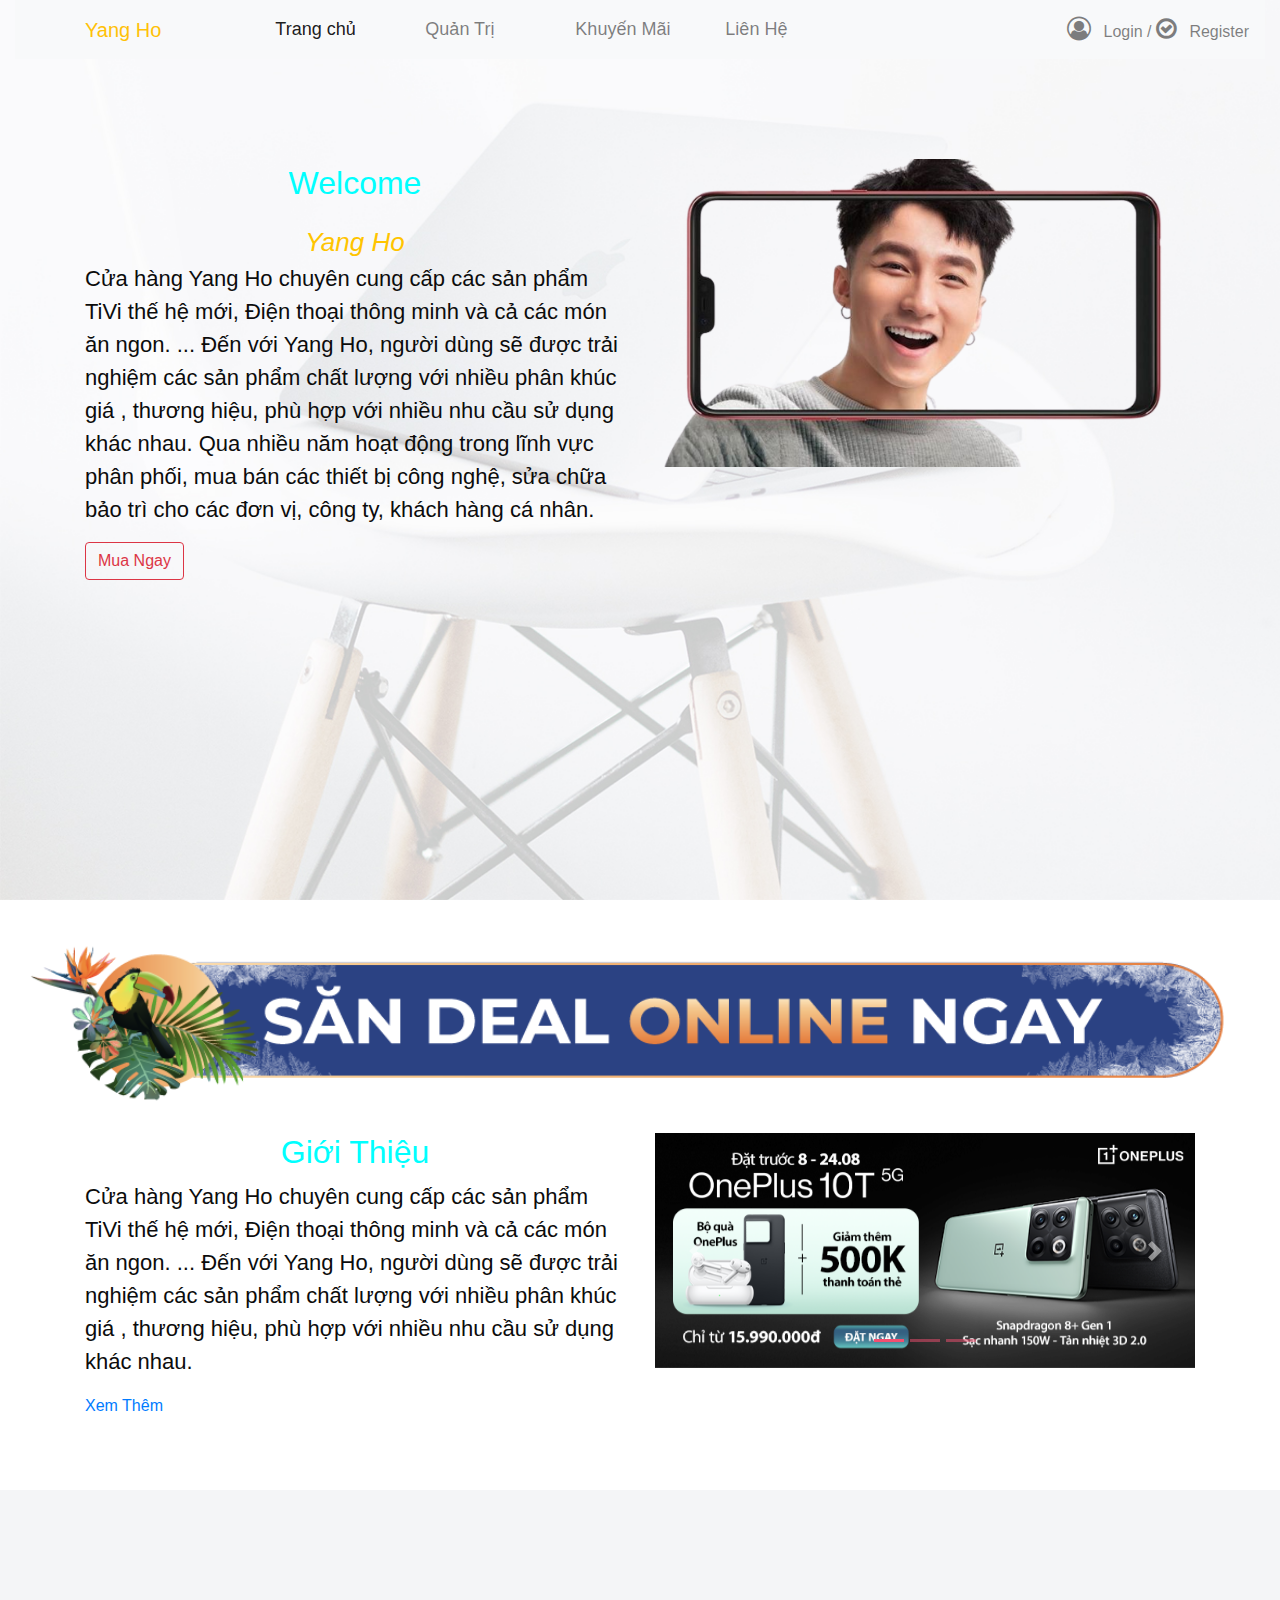
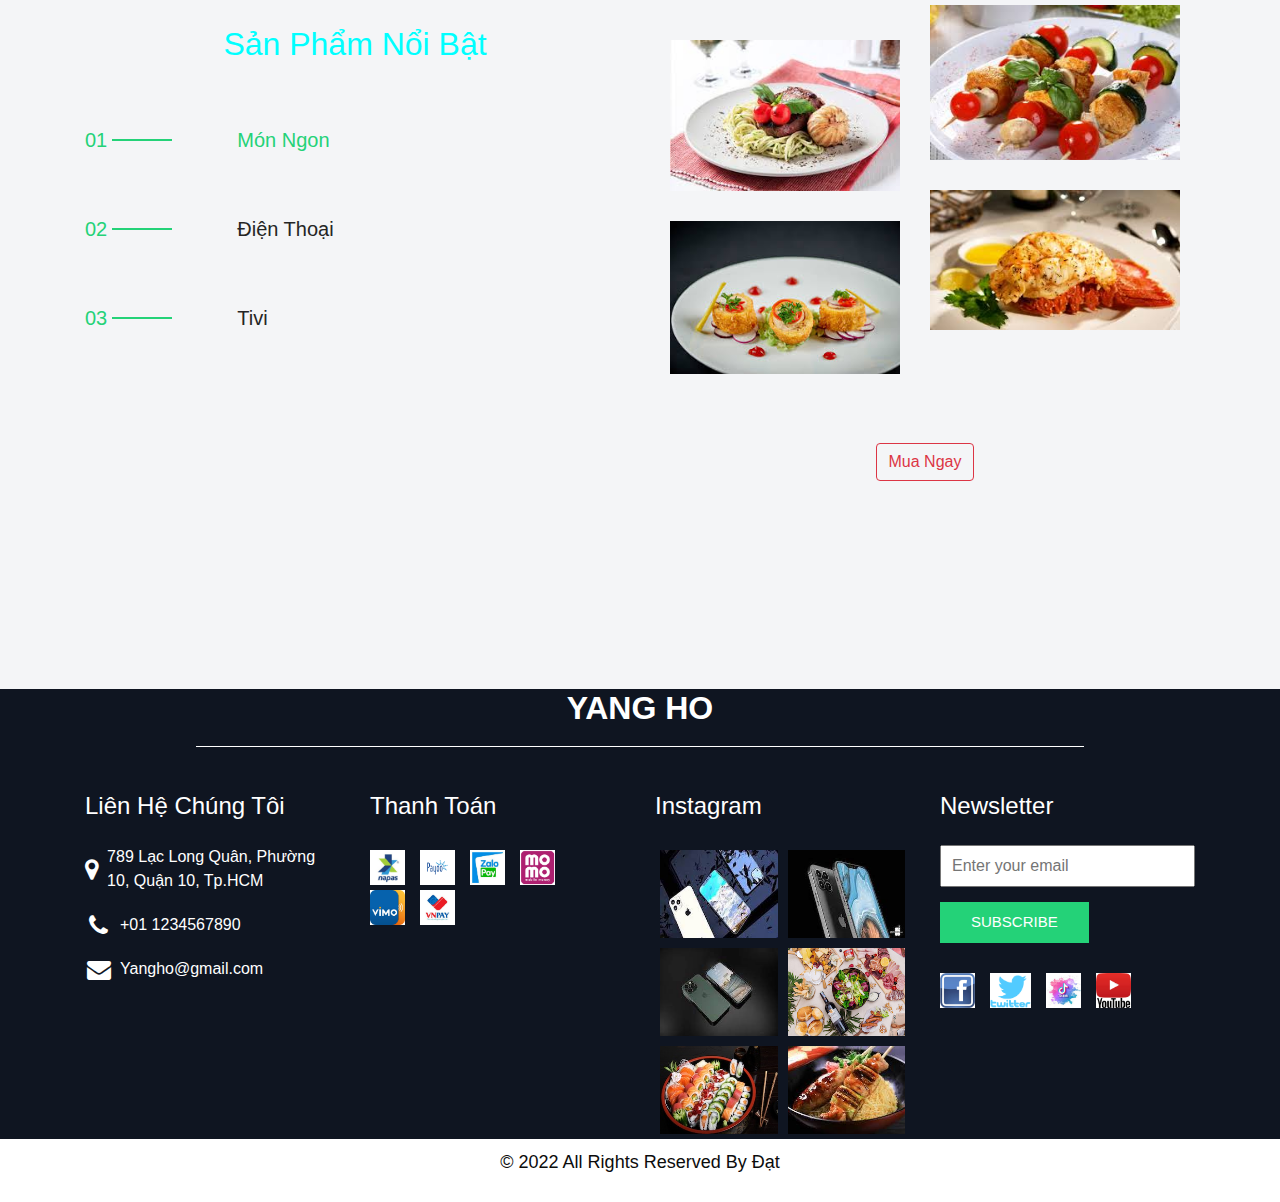
<file: index.html>
<!doctype html>
<html lang="en">

<head>
  <title>Trang chủ</title>
  <!-- Required meta tags -->
  <meta charset="utf-8">
  <meta name="viewport" content="width=device-width, initial-scale=1, shrink-to-fit=no">

  <!-- Bootstrap CSS -->
  <link rel="stylesheet" href="https://maxcdn.bootstrapcdn.com/font-awesome/4.7.0/css/font-awesome.min.css">
  <link rel="stylesheet" href="https://stackpath.bootstrapcdn.com/bootstrap/4.3.1/css/bootstrap.min.css"
    integrity="sha384-ggOyR0iXCbMQv3Xipma34MD+dH/1fQ784/j6cY/iJTQUOhcWr7x9JvoRxT2MZw1T" crossorigin="anonymous">
  <link href="https://fonts.googleapis.com/css?family=Merriweather:400,900,900i" rel="stylesheet">
  <link rel="stylesheet" href="./css/mystyle.css">
  <link rel="shortcut icon" href="./images/Yangho.png" type="image/x-icon">
  <link rel="stylesheet" href="./css/myresponsive.css">
</head>

<body>
  <div class="main_area">
    <!--navbar-->
    <header>
      <div class="container-fluid">
        <nav class="navbar navbar-expand-sm navbar-light bg-light sticky-top">
          <a class="navbar-brand text-warning" href="./">
            <span>Yang Ho</span></a>
          <button class="navbar-toggler d-lg-none" type="button" data-toggle="collapse" data-target="#collapsibleNavId"
            aria-controls="collapsibleNavId" aria-expanded="false" aria-label="Toggle navigation">
            <span class="navbar-toggler-icon"></span>
          </button>
          <div class="collapse navbar-collapse" id="collapsibleNavId">
            <ul class="navbar-nav mr-auto mt-2 mt-lg-0">
              <li class="nav-item active">
                <a class="nav-link" href="./">Trang chủ<span class="sr-only">(current)</span></a>
              </li>
              <li class="nav-item">
                <a class="nav-link" href="./quan-tri/index.html">Quản Trị</a>
              </li>
              <li class="nav-item">
                <a class="nav-link" href="./khuyen-mai/">Khuyến Mãi</a>
              </li>
              <li class="nav-item">
                <a class="nav-link" href="./lien-he/">Liên Hệ</a>
              </li>

            </ul>
            <div id="ten">
              <a href="./tai-khoan/">
                <i class="fa fa-user-circle-o" aria-hidden="true"></i> Login</a>
              <a href="./tai-khoan/">/
                <i class="fa fa-check-circle-o" aria-hidden="true"></i> Register</a>
            </div>
          </div>
        </nav>
      </div>
    </header>
    <section class="layout">
      <div class="container">
        <div class="row">
          <div class="col-xl-6">
            <div>
              <p class="tieude">Welcome</p>
            </div>
            <div class="yangho">Yang Ho</div>
            <div>
              <p class="cochu">
                Cửa hàng Yang Ho chuyên cung cấp các sản phẩm TiVi thế hệ mới,
                Điện thoại thông minh và cả các món ăn ngon.
                ... Đến với Yang Ho, người dùng sẽ được trải nghiệm các sản phẩm chất lượng với
                nhiều phân khúc giá
                , thương hiệu, phù hợp với nhiều nhu cầu sử dụng khác nhau.

                Qua nhiều năm hoạt động trong lĩnh vực phân phối, mua bán các thiết bị công nghệ,
                sửa chữa bảo trì cho các đơn vị, công ty, khách hàng cá nhân.
              </p>
            </div>
            <div>
              <a href="./khuyen-mai/" class="btn btn-outline-danger muangay">Mua Ngay</a>
            </div>
          </div>
          <div class="col-xl-6">
            <div id="carouselId" class="carousel slide" data-ride="carousel">
              <div class="carousel-inner" role="listbox">
                <div class="carousel-item active">
                  <img src="./images/sontung.png" alt="First slide" class="img-fluid">
                </div>
                <div class="carousel-item">
                  <img src="./images/sontung.png" alt="Second slide" class="img-fluid">
                </div>
                <div class="carousel-item">
                  <img src="./images/sontung.png" alt="Third slide" class="img-fluid">
                </div>
              </div>
            </div>
          </div>
        </div>
      </div>
    </section>
  </div>
  <section class="layoutsale">
    <div style="text-align: center;">
      <img src="./images/quangcao1.png" alt="">
    </div>
    <div class="container">
      <div class="row">
        <div class="col-xl-6">
          <div class="detail-box">
            <div>
              <h2 class="tieude">
                Giới Thiệu
              </h2>

            </div>
            <p class="cochu">
              Cửa hàng Yang Ho chuyên cung cấp các sản phẩm TiVi thế hệ mới,
              Điện thoại thông minh và cả các món ăn ngon.
              ... Đến với Yang Ho, người dùng sẽ được trải nghiệm các sản phẩm chất lượng với
              nhiều phân khúc giá
              , thương hiệu, phù hợp với nhiều nhu cầu sử dụng khác nhau.
            </p>
            <a href="">
              Xem Thêm
            </a>
          </div>
        </div>
        <div class="col-xl-6">
          <div id="carouselId" class="carousel slide" data-ride="carousel">
            <ol class="carousel-indicators">
              <li data-target="#carouselId" data-slide-to="0" class="active"></li>
              <li data-target="#carouselId" data-slide-to="1"></li>
              <li data-target="#carouselId" data-slide-to="2"></li>
            </ol>
            <div class="carousel-inner" role="listbox">
              <div class="carousel-item active">
                <img src="./images/quangcao7.png" alt="First slide" class="img-fluid">
              </div>
              <div class="carousel-item">
                <img src="./images/quangcao4.png" alt="Second slide" class="img-fluid">
              </div>
              <div class="carousel-item">
                <img src="./images/quangcao5.png" alt="Third slide" class="img-fluid">
              </div>
            </div>
            <a class="carousel-control-prev" href="#carouselId" role="button" data-slide="prev">
              <span class="carousel-control-prev-icon" aria-hidden="true"></span>
              <span class="sr-only">Previous</span>
            </a>
            <a class="carousel-control-next" href="#carouselId" role="button" data-slide="next">
              <span class="carousel-control-next-icon" aria-hidden="true"></span>
              <span class="sr-only">Next</span>
            </a>
          </div>
        </div>
      </div>
    </div>
  </section>
  <!-- sản phẩm nổi bật -->
  <section class="trending_section layout" style="padding-bottom: 12vh;">
    <div id="accordion">
      <div class="container">
        <div class="row">
          <div class="col-md-6">
            <div class="detail-box">
              <div class="heading_container">
                <h2 class="tieude">
                  Sản Phẩm Nổi Bật
                </h2>
              </div>
              <div class="tab_container">
                <div class="t-link-box" data-toggle="collapse" data-target="#collapseOne" aria-expanded="true"
                  aria-controls="collapseOne">
                  <div class="number">
                    <h5>
                      01
                    </h5>
                  </div>
                  <hr>
                  <div class="t-name">
                    <h5>
                      Món Ngon
                    </h5>
                  </div>
                </div>
                <div class="t-link-box collapsed" data-toggle="collapse" data-target="#collapseTwo"
                  aria-expanded="false" aria-controls="collapseTwo">
                  <div class="number">
                    <h5>
                      02
                    </h5>
                  </div>
                  <hr>
                  <div class="t-name">
                    <h5>
                      Điện Thoại
                    </h5>
                  </div>
                </div>
                <div class="t-link-box collapsed" data-toggle="collapse" data-target="#collapseThree"
                  aria-expanded="false" aria-controls="collapseThree">
                  <div class="number">
                    <h5>
                      03
                    </h5>
                  </div>
                  <hr>
                  <div class="t-name">
                    <h5>
                      Tivi
                    </h5>
                  </div>
                </div>
              </div>
            </div>
          </div>
          <div class="col-md-6">
            <div class="collapse show" id="collapseOne" aria-labelledby="headingOne" data-parent="#accordion">
              <div class="img_container ">
                <div class="box b-1">
                  <div class="img-box">
                    <img src="./images/sp_monan1.png" alt="">
                  </div>
                  <div class="img-box">
                    <img src="./images/sp_monan2.png" alt="">
                  </div>
                </div>
                <div class="box b-2">
                  <div class="img-box">
                    <img src="./images/sp_monan3.png" alt="">
                  </div>
                  <div class="img-box">
                    <img src="./images/sp_monan4.png" alt="">
                  </div>
                </div>
              </div>
              <div style="padding-top: 6vh; text-align: center;">
                <a href="./Food/" class="btn btn-outline-danger muangay">Mua Ngay</a>
              </div>
            </div>
            <div class="collapse" id="collapseTwo" aria-labelledby="headingTwo" data-parent="#accordion">
              <div class="img_container ">
                <div class="box b-1">
                  <div class="img-box">
                    <img src="./images/sp_dienthoai1.png" alt="">
                  </div>
                  <div class="img-box">
                    <img src="./images/sp_dienthoai2.png" alt="">
                  </div>
                </div>
                <div class="box b-2">

                  <div class="img-box">
                    <img src="./images/sp_dienthoai3.png" alt="">
                  </div>
                  <div class="img-box">
                    <img src="./images/sp_dienthoai4.png" alt="">
                  </div>
                </div>
              </div>
              <div style="padding-top: 6vh;text-align: center;">
                <a href="./Dien-thoai/" class="btn btn-outline-danger muangay">Mua Ngay</a>
              </div>
            </div>
            <div class="collapse" id="collapseThree" aria-labelledby="headingThree" data-parent="#accordion">
              <div class="img_container ">
                <div class="box b-1">
                  <div class="img-box">
                    <img src="./images/sp_tivi1.png" alt="">
                  </div>
                  <div class="img-box">
                    <img src="./images/sp_tivi2.png" alt="">
                  </div>
                </div>
                <div class="box b-2">
                  <div class="img-box">
                    <img src="./images/sp_tivi3.png" alt="">
                  </div>
                  <div class="img-box">
                    <img src="./images/sp_tivi4.png" alt="">
                  </div>
                </div>
              </div>
              <div style="padding-top: 6vh;text-align: center;">
                <a href="./Tivi/" class="btn btn-outline-danger muangay">Mua Ngay</a>
              </div>
            </div>
          </div>
        </div>
      </div>
    </div>
    <!-- Back to top button -->
    <a id="button"></a>

    <script>
      if (sessionStorage.getItem("USER") != undefined) {
        console.log("xinchao")
        document.getElementById("ten").innerHTML = ` Xin chào:`;
      } else {
        var user = JSON.parse(sessionStorage.getItem("USER"));

      }
    </script>
    <script src="https://code.jquery.com/jquery-2.2.4.min.js"></script>
    <script>
      var btn = $('#button');

      $(window).scroll(function () {
        if ($(window).scrollTop() > 300) {
          btn.addClass('show');
        } else {
          btn.removeClass('show');
        }
      });

      btn.on('click', function (e) {
        e.preventDefault();
        $('html, body').animate({ scrollTop: 0 }, '300');
      });
    </script>
  </section>
  <!-- last section -->
  <section class="info_section layout_padding2">
    <div class="container">
      <div class="info_logo">
        <h2>
          Yang Ho
        </h2>
      </div>
      <div class="row">

        <div class="col-md-3">
          <div class="info_contact">
            <h5>
              Liên Hệ Chúng Tôi
            </h5>
            <div>
              <div class="img-box">
                <i class="fa fa-map-marker" aria-hidden="true"></i>
              </div>
              <p>
                789 Lạc Long Quân, Phường 10, Quận 10, Tp.HCM
              </p>
            </div>
            <div>
              <div class="img-box">
                <i class="fa fa-phone" aria-hidden="true"></i>
              </div>
              <p>
                +01 1234567890
              </p>
            </div>
            <div>
              <div class="img-box">
                <i class="fa fa-envelope" aria-hidden="true"></i>
              </div>
              <p>
                Yangho@gmail.com
              </p>
            </div>
          </div>
        </div>
        <div class="col-md-3">
          <div class="info_form" style="padding-bottom:30px">
            <h5>
              Thanh Toán
            </h5>
            <div class="social_box">
              <a href="">
                <img class="img_social" src="./images/thanhtoan1.png" alt="">
              </a>
              <a href="">
                <img class="img_social" src="./images/thanhtoan2.png" alt="">
              </a>
              <a href="">
                <img class="img_social" src="./images/thanhtoan3.png" alt="">
              </a>
              <a href="">
                <img class="img_social" src="images/thanhtoan4.png" alt="">
              </a>
            </div>
            <div class="social_box" style="margin-top: 5px;">
              <a href="">
                <img class="img_social" src="images/thanhtoan5.png" alt="">
              </a>
              <a href="">
                <img class="img_social" src="images/thanhtoan6.png" alt="">
              </a>
            </div>
          </div>
        </div>

        <div class="col-md-3">
          <div class="info_insta">
            <h5>
              Instagram
            </h5>
            <div class="insta_container">
              <div>
                <a href="">
                  <div class="insta-box b-1">
                    <img src="./images/instagram1.png" alt="">
                  </div>
                </a>
                <a href="">
                  <div class="insta-box b-2">
                    <img src="./images/instagram3.png" alt="">
                  </div>
                </a>
              </div>

              <div>
                <a href="">
                  <div class="insta-box b-3">
                    <img src="./images/instagram2.png" alt="">
                  </div>
                </a>
                <a href="">
                  <div class="insta-box b-4">
                    <img src="./images/instagram4.png" alt="">
                  </div>
                </a>
              </div>
              <div>
                <a href="">
                  <div class="insta-box b-3">
                    <img src="./images/instagram5.png" alt="">
                  </div>
                </a>
                <a href="">
                  <div class="insta-box b-4">
                    <img src="./images/instagram6.png" alt="">
                  </div>
                </a>
              </div>
            </div>
          </div>
        </div>
        <div class="col-md-3">
          <div class="info_form ">
            <h5>
              Newsletter
            </h5>
            <form action="">
              <input type="email" placeholder="Enter your email">
              <button>
                Subscribe
              </button>
            </form>
            <div class="social_box" style="padding-bottom:40px">
              <a href="">
                <img class="img_social" src="images/fb.png" alt="">
              </a>
              <a href="">
                <img class="img_social" src="images/twitter.png" alt="">
              </a>
              <a href="">
                <img class="img_social" src="./images/tiktok.png" alt="">
              </a>
              <a href="">
                <img class="img_social" src="images/youtube.png" alt="">
              </a>
            </div>
          </div>
        </div>
      </div>
    </div>
  </section>
  <footer class="container-fluid text-center footer">
    <p>
      &copy; 2022 All Rights Reserved By Đạt </p>
  </footer>
  <!-- Optional JavaScript -->
  <!-- jQuery first, then Popper.js, then Bootstrap JS -->
  <script src="https://code.jquery.com/jquery-3.3.1.slim.min.js"
    integrity="sha384-q8i/X+965DzO0rT7abK41JStQIAqVgRVzpbzo5smXKp4YfRvH+8abtTE1Pi6jizo"
    crossorigin="anonymous"></script>
  <script src="https://cdnjs.cloudflare.com/ajax/libs/popper.js/1.14.7/umd/popper.min.js"
    integrity="sha384-UO2eT0CpHqdSJQ6hJty5KVphtPhzWj9WO1clHTMGa3JDZwrnQq4sF86dIHNDz0W1"
    crossorigin="anonymous"></script>
  <script src="https://stackpath.bootstrapcdn.com/bootstrap/4.3.1/js/bootstrap.min.js"
    integrity="sha384-JjSmVgyd0p3pXB1rRibZUAYoIIy6OrQ6VrjIEaFf/nJGzIxFDsf4x0xIM+B07jRM"
    crossorigin="anonymous"></script>
</body>

</html>
</file>
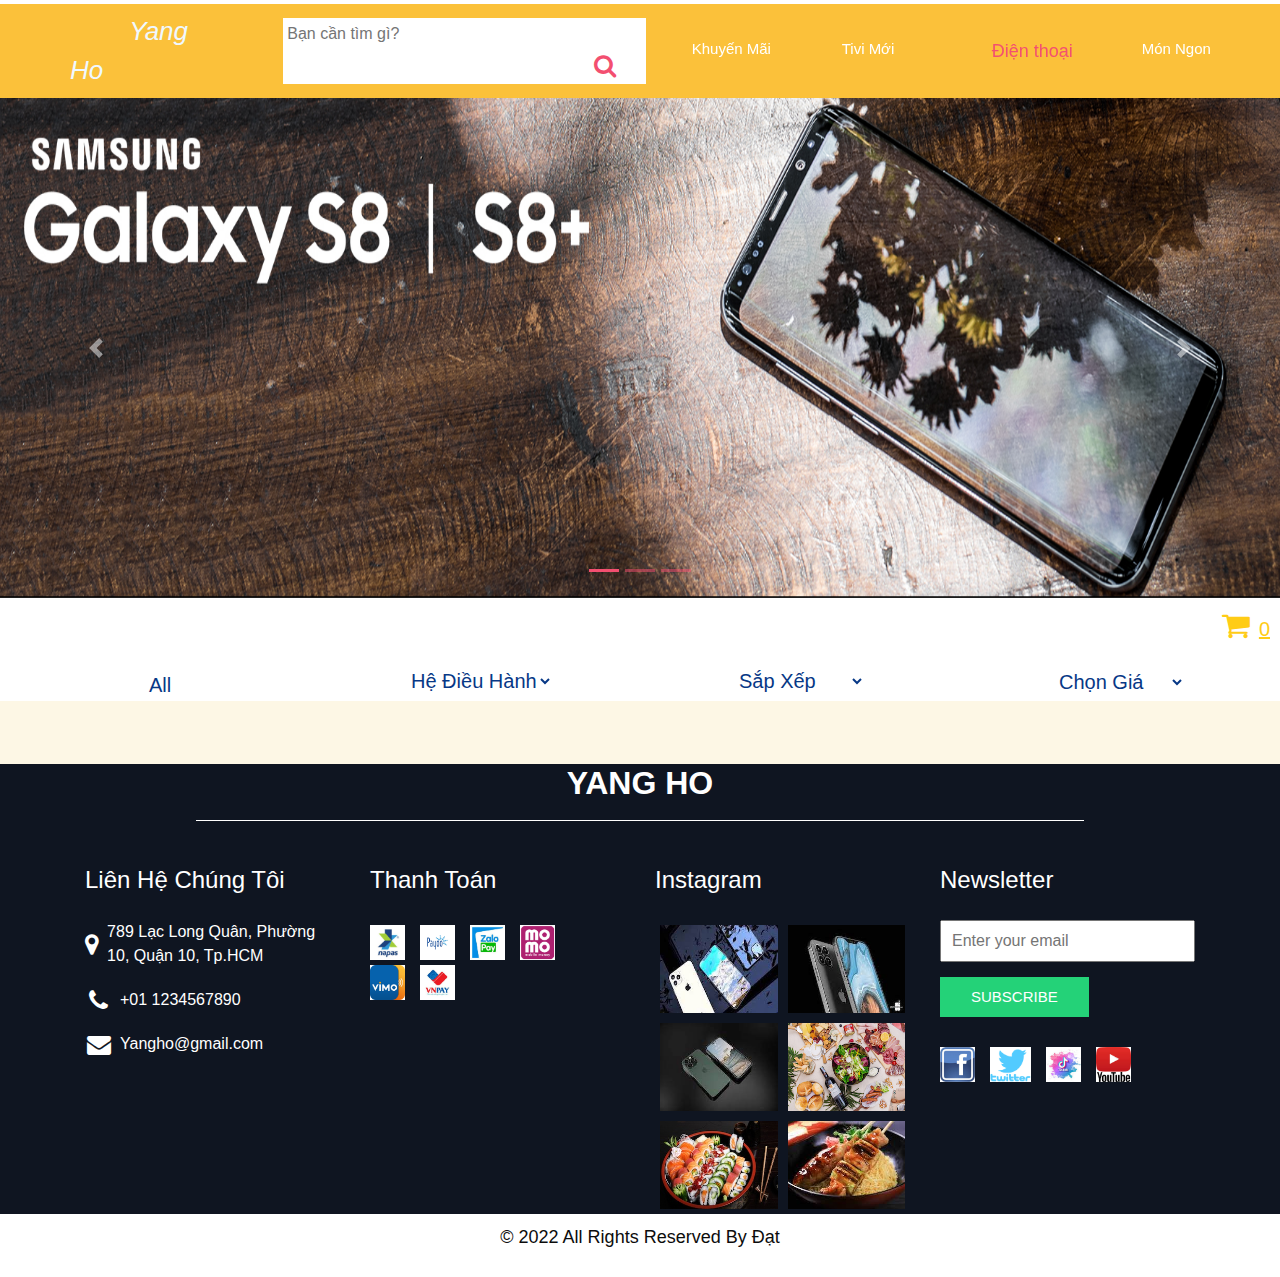
<file: Dien-thoai/index.html>
<!doctype html>
<html lang="en">

<head>
  <title>Cửa hàng Yang Ho</title>
  <!-- Required meta tags -->
  <meta charset="utf-8">
  <meta name="viewport" content="width=device-width, initial-scale=1, shrink-to-fit=no">

  <!-- Bootstrap CSS -->
  <link rel="stylesheet" href="https://stackpath.bootstrapcdn.com/bootstrap/4.3.1/css/bootstrap.min.css"
    integrity="sha384-ggOyR0iXCbMQv3Xipma34MD+dH/1fQ784/j6cY/iJTQUOhcWr7x9JvoRxT2MZw1T" crossorigin="anonymous">
  <link rel="stylesheet" href="https://maxcdn.bootstrapcdn.com/font-awesome/4.7.0/css/font-awesome.min.css">
  <link rel="stylesheet" href="../css/mystyle.css">
  <link rel="stylesheet" href="../css/myresponsive.css">
  <link rel="shortcut icon" href="../images/Yangho.png" type="image/x-icon">

</head>

<body>
  <div class="container-fluid mt-1 header_color">
    <div class="row">
      <div class="">

      </div>

    </div>
  </div>
  <!--navbar-->
  <nav class="navbar navbar-expand-sm navbar-light header_color sticky-top">
    <a href="../" style="text-decoration:none;" class="yangho span_ten">
      <span style="color:aliceblue">Yang Ho</span></a>
    <button class="navbar-toggler d-lg-none" type="button" data-toggle="collapse" data-target="#collapsibleNavId"
      aria-controls="collapsibleNavId" aria-expanded="false" aria-label="Toggle navigation">
      <span class="navbar-toggler-icon"></span>
    </button>
    <div class="divtim">
      <input id="gtTim" type="text" placeholder="Bạn cần tìm gì?" class="tim" >
      <button id="tim" class="timbtn" style="float:right;background-color: white;">
        <i class="fa fa-search" aria-hidden="true"></i>
      </button>
    </div>
    
    <div class="collapse navbar-collapse" id="collapsibleNavId">
      <ul class="navbar-nav mr-auto mt-2 mt-lg-0">
        <li class="nav-item colorwhite">
          <a href="../khuyen-mai/" class="nav-link ">
            Khuyến Mãi</a>
        </li>
        <li class="nav-item colorwhite"> <a href="../Tivi/" class="nav-link ">
            
            Tivi Mới</a>
        </li>
        <li class="nav-item"> <a href="./" class="nav-link" style="color: rgb(243, 79, 112)">
            
            Điện thoại</a>
        </li>
        <li class="nav-item colorwhite"> <a href="../Food/" class="nav-link">
            
            Món Ngon</a>
        </li>
        
      </ul>
    </div>
  </nav>
  <div id="carouselId" class="carousel slide" data-ride="carousel">
    <ol class="carousel-indicators">
      <li data-target="#carouselId" data-slide-to="0" class="active"></li>
      <li data-target="#carouselId" data-slide-to="1"></li>
      <li data-target="#carouselId" data-slide-to="2"></li>
    </ol>
    <div class="carousel-inner" role="listbox">
      <div class="carousel-item active quangcao">
        <img src="../images/dienthoai2.png" alt="First slide">
      </div>
      <div class="carousel-item quangcao">
        <img src="../images/tivi1.png" alt="Second slide">
      </div>
      <div class="carousel-item quangcao">
        <img src="../images/dienthoai3.png" alt="Third slide">
      </div>
    </div>
    <a class="carousel-control-prev" href="#carouselId" role="button" data-slide="prev">
      <span class="carousel-control-prev-icon" aria-hidden="true"></span>
      <span class="sr-only">Previous</span>
    </a>
    <a class="carousel-control-next" href="#carouselId" role="button" data-slide="next">
      <span class="carousel-control-next-icon" aria-hidden="true"></span>
      <span class="sr-only">Next</span>
    </a>
  </div>
  <div class="giohang" onclick="openCart()">
    <i style="padding-right: 1px" class="fa fa-shopping-cart" aria-hidden="true"></i>
    <span id="Th_Gio_hang"><u>0</u></span>
  </div>
  <div class="container-fluid">
    <div class="row header">
      <div class="col-2 col-md-3 col-xl-3" style="text-align:center">
        <button id="all">All</button>
      </div>
      <div class="col-4 col-md-3 col-xl-3" style="text-align:center">
        <select name="" id="hedieuhanh">
          <option value="">Hệ Điều Hành</option>
          <option value="iphone">Iphone</option>
          <option value="android">Android</option>
        </select>
      </div>
      <div class="col-3 col-md-3 col-xl-3" style="text-align:center">
        <select name="" id="chonsapxep" class="select">
          <option value="">Sắp Xếp</option>
          <option value="giatang">SX Giá Tăng</option>
          <option value="giagiam">SX Giá Giảm</option>
        </select>
      </div>
      <div class="col-3 col-md-3 col-xl-3" style="text-align:center;padding:0px 5px;">
        <select name="" id="chongia" class="select">
          <option value="">Chọn Giá</option>
          <option value="0-5000000">Duới 5 triệu</option>
          <option value="5000000-10000000">5 - 10 triệu</option>
          <option value="10000000-20000000">10 - 20 triệu</option>
          <option value="20000000-100000000">Trên 20 triệu</option>
      </select>
      </div>
    </div>
  </div>
  
  <!-- Quảng cáo -->
  <!-- Phần thân -->

  <script src="../js/api.js"></script>
  <script src="../js/cart.js"></script>
  <script src="../js/xlDienthoai.js"></script>
  <script src="../js/format.js"></script>
  <div class="container-fluid">
    <div class="row text-primary khung_sp" style="background-color: rgb(253, 247, 229);">

      <div class="col-10 col-md-12 col-xl-12">
        <!-- Điện thoại -->

        <div class="row" id="dienthoai">
          <script>
            let dsDienthoai = []
            apiDienthoai().then(result => {
              dsDienthoai = result;

              Xuat_Dienthoai(dsDienthoai, dienthoai)
              if (sessionStorage.getItem("carts") != undefined) {
                carts = JSON.parse(sessionStorage.getItem("carts"))
                Th_Gio_hang.innerHTML = `<u>${carts.length}</u>`
              }

            }).catch(err => {
              console.log(err);
            })
          </script>
        </div>
      </div>
    </div>
  </div>
  </div>
  </div>
  <!-- last section -->
  <section class="info_section layout_padding2">
    <div class="container">
      <div class="info_logo">
        <h2>
          Yang Ho
        </h2>
      </div>
      <div class="row">

        <div class="col-md-3">
          <div class="info_contact">
            <h5>
              Liên Hệ Chúng Tôi
            </h5>
            <div>
              <div class="img-box">
                <i class="fa fa-map-marker" aria-hidden="true"></i>
              </div>
              <p>
                789 Lạc Long Quân, Phường 10, Quận 10, Tp.HCM
              </p>
            </div>
            <div>
              <div class="img-box">
                <i class="fa fa-phone" aria-hidden="true"></i>
              </div>
              <p>
                +01 1234567890
              </p>
            </div>
            <div>
              <div class="img-box">
                <i class="fa fa-envelope" aria-hidden="true"></i>
              </div>
              <p>
                Yangho@gmail.com
              </p>
            </div>
          </div>
        </div>
        <div class="col-md-3">
          <div class="info_form" style="padding-bottom:30px">
            <h5>
              Thanh Toán
            </h5>
            <div class="social_box">
              <a href="">
                <img class="img_social" src="../images/thanhtoan1.png" alt="">
              </a>
              <a href="">
                <img class="img_social" src="../images/thanhtoan2.png" alt="">
              </a>
              <a href="">
                <img class="img_social" src="../images/thanhtoan3.png" alt="">
              </a>
              <a href="">
                <img class="img_social" src="../images/thanhtoan4.png" alt="">
              </a>
            </div>
            <div class="social_box" style="margin-top: 5px;">
              <a href="">
                <img class="img_social" src="../images/thanhtoan5.png" alt="">
              </a>
              <a href="">
                <img class="img_social" src="../images/thanhtoan6.png" alt="">
              </a>
            </div>
          </div>
        </div>

        <div class="col-md-3">
          <div class="info_insta">
            <h5>
              Instagram
            </h5>
            <div class="insta_container">
              <div>
                <a href="">
                  <div class="insta-box b-1">
                    <img src="../images/instagram1.png" alt="">
                  </div>
                </a>
                <a href="">
                  <div class="insta-box b-2">
                    <img src="../images/instagram3.png" alt="">
                  </div>
                </a>
              </div>

              <div>
                <a href="">
                  <div class="insta-box b-3">
                    <img src="../images/instagram2.png" alt="">
                  </div>
                </a>
                <a href="">
                  <div class="insta-box b-4">
                    <img src="../images/instagram4.png" alt="">
                  </div>
                </a>
              </div>
              <div>
                <a href="">
                  <div class="insta-box b-3">
                    <img src="../images/instagram5.png" alt="">
                  </div>
                </a>
                <a href="">
                  <div class="insta-box b-4">
                    <img src="../images/instagram6.png" alt="">
                  </div>
                </a>
              </div>
            </div>
          </div>
        </div>
        <div class="col-md-3">
          <div class="info_form ">
            <h5>
              Newsletter
            </h5>
            <form action="">
              <input type="email" placeholder="Enter your email">
              <button>
                Subscribe
              </button>
            </form>
            <div class="social_box" style="padding-bottom:40px">
              <a href="">
                <img class="img_social" src="../images/fb.png" alt="">
              </a>
              <a href="">
                <img class="img_social" src="../images/twitter.png" alt="">
              </a>
              <a href="">
                <img class="img_social" src="../images/tiktok.png" alt="">
              </a>
              <a href="">
                <img class="img_social" src="../images/youtube.png" alt="">
              </a>
            </div>
          </div>
        </div>
      </div>
    </div>
  </section>
  <footer class="container-fluid text-center footer">
    <a id="button"></a>
    <p>
      &copy; 2022 All Rights Reserved By Đạt </p>
  </footer>
  <script src="https://code.jquery.com/jquery-2.2.4.min.js"></script>
    <script>
      var btn = $('#button');

      $(window).scroll(function () {
        if ($(window).scrollTop() > 300) {
          btn.addClass('show');
        } else {
          btn.removeClass('show');
        }
      });

      btn.on('click', function (e) {
        e.preventDefault();
        $('html, body').animate({ scrollTop: 0 }, '300');
      });
    </script>

  <!-- Optional JavaScript -->
  <!-- jQuery first, then Popper.js, then Bootstrap JS -->
  <script src="https://code.jquery.com/jquery-3.3.1.slim.min.js"
    integrity="sha384-q8i/X+965DzO0rT7abK41JStQIAqVgRVzpbzo5smXKp4YfRvH+8abtTE1Pi6jizo"
    crossorigin="anonymous"></script>
  <script src="https://cdnjs.cloudflare.com/ajax/libs/popper.js/1.14.7/umd/popper.min.js"
    integrity="sha384-UO2eT0CpHqdSJQ6hJty5KVphtPhzWj9WO1clHTMGa3JDZwrnQq4sF86dIHNDz0W1"
    crossorigin="anonymous"></script>
  <script src="https://stackpath.bootstrapcdn.com/bootstrap/4.3.1/js/bootstrap.min.js"
    integrity="sha384-JjSmVgyd0p3pXB1rRibZUAYoIIy6OrQ6VrjIEaFf/nJGzIxFDsf4x0xIM+B07jRM"
    crossorigin="anonymous"></script>
</body>

</html>
</file>
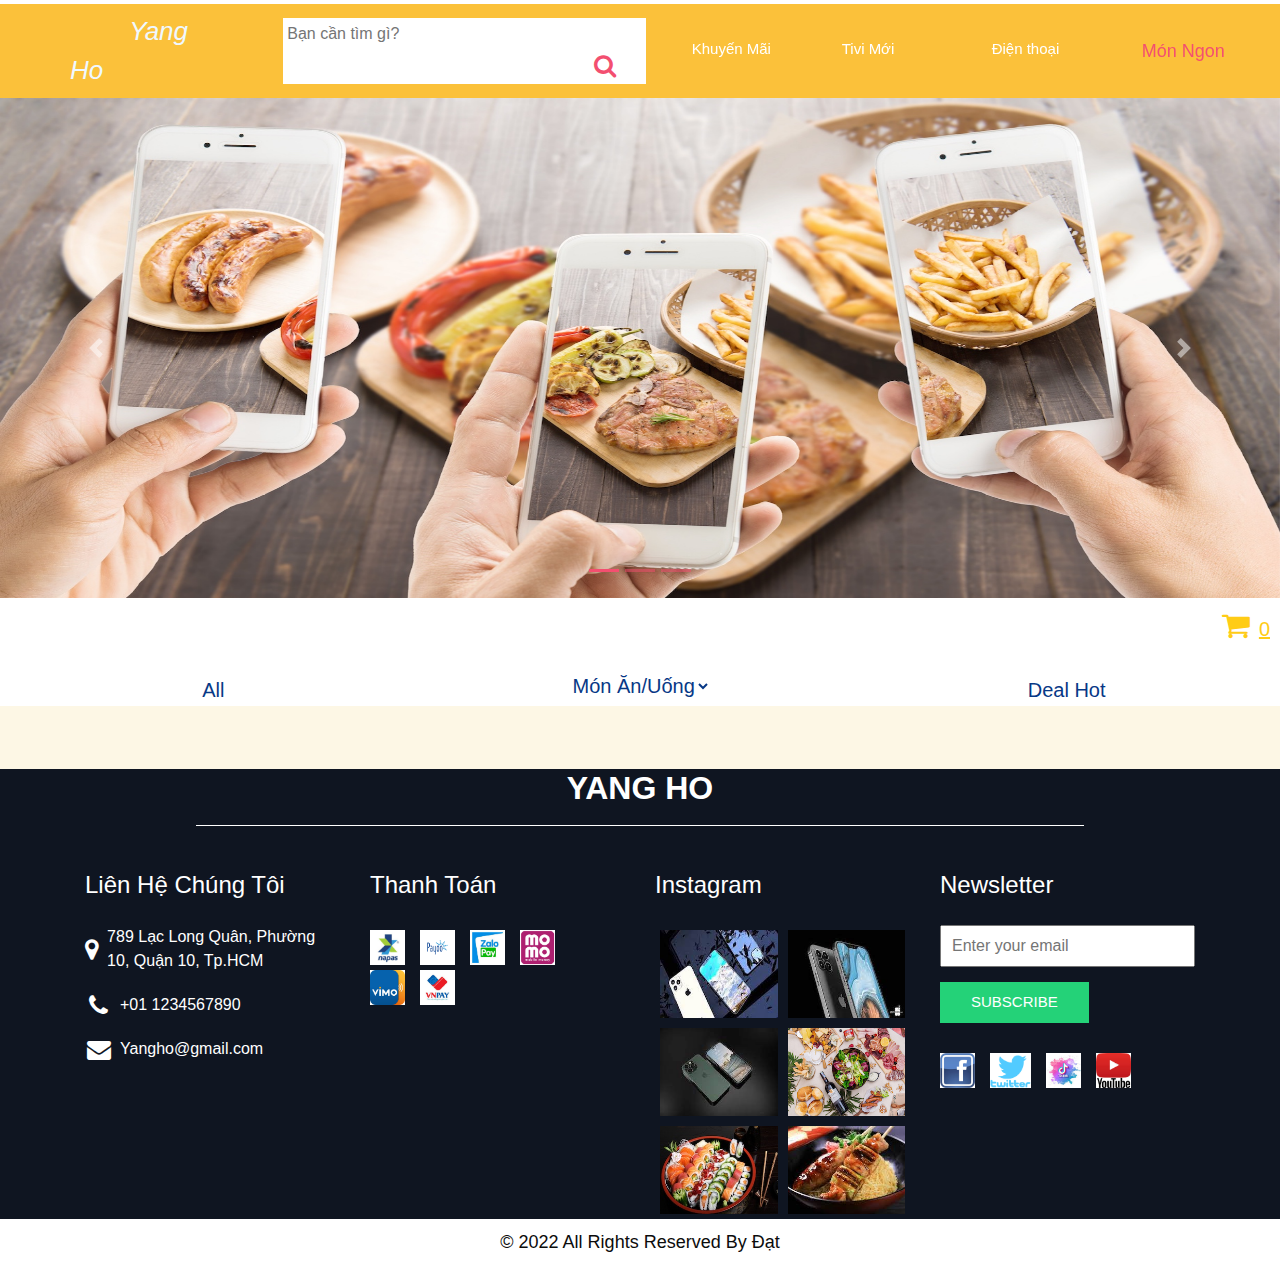
<file: Food/index.html>
<!doctype html>
<html lang="en">

<head>
  <title>Cửa hàng Yang Ho</title>
  <!-- Required meta tags -->
  <meta charset="utf-8">
  <meta name="viewport" content="width=device-width, initial-scale=1, shrink-to-fit=no">

  <!-- Bootstrap CSS -->
  <link rel="stylesheet" href="https://stackpath.bootstrapcdn.com/bootstrap/4.3.1/css/bootstrap.min.css"
    integrity="sha384-ggOyR0iXCbMQv3Xipma34MD+dH/1fQ784/j6cY/iJTQUOhcWr7x9JvoRxT2MZw1T" crossorigin="anonymous">
  <link rel="stylesheet" href="https://maxcdn.bootstrapcdn.com/font-awesome/4.7.0/css/font-awesome.min.css">
  <link rel="stylesheet" href="../css/mystyle.css">
  <link rel="stylesheet" href="../css/myresponsive.css">
  <link rel="shortcut icon" href="../images/Yangho.png" type="image/x-icon">

</head>

<body>
  <div class="container-fluid mt-1 header_color">
    <div class="row">
      <div class="">

      </div>

    </div>
  </div>
  <!--navbar-->
  <nav class="navbar navbar-expand-sm navbar-light header_color sticky-top">
    <a href="../" style="text-decoration:none;" class="yangho span_ten">
      <span style="color:aliceblue">Yang Ho</span></a>
    <button class="navbar-toggler d-lg-none" type="button" data-toggle="collapse" data-target="#collapsibleNavId"
      aria-controls="collapsibleNavId" aria-expanded="false" aria-label="Toggle navigation">
      <span class="navbar-toggler-icon"></span>
    </button>
    <div class="divtim">
      <input id="gtTim" type="text" placeholder="Bạn cần tìm gì?" class="tim" >
      <button id="tim" class="timbtn" style="float:right;background-color: white;">
        <i class="fa fa-search" aria-hidden="true"></i>
      </button>
    </div>
    <div class="collapse navbar-collapse" id="collapsibleNavId">
      <ul class="navbar-nav mr-auto mt-2 mt-lg-0">
        <li class="nav-item colorwhite">
          <a href="../khuyen-mai/" class="nav-link">
            Khuyến Mãi</a>
        </li>
        <li class="nav-item colorwhite"> <a href="../Tivi/" class="nav-link">
            
            Tivi Mới</a>
        </li>
        <li class="nav-item colorwhite"> <a href="../Dien-thoai/" class="nav-link" >
            
            Điện thoại</a>
        </li>
        <li class="nav-item"> <a href="./" class="nav-link" style="color: rgb(243, 79, 112)">
            
            Món Ngon</a>
        </li>
        
      </ul>
    </div>
  </nav>
  <div id="carouselId" class="carousel slide" data-ride="carousel">
    <ol class="carousel-indicators">
      <li data-target="#carouselId" data-slide-to="0" class="active"></li>
      <li data-target="#carouselId" data-slide-to="1"></li>
      <li data-target="#carouselId" data-slide-to="2"></li>
    </ol>
    <div class="carousel-inner" role="listbox">
      <div class="carousel-item active quangcao">
        <img src="../images/monngon1.png" alt="First slide">
      </div>
      <div class="carousel-item quangcao">
        <img src="../images/monngon3.png" alt="Second slide">
      </div>
      <div class="carousel-item quangcao">
        <img src="../images/monngon2.png" alt="Third slide">
      </div>
    </div>
    <a class="carousel-control-prev" href="#carouselId" role="button" data-slide="prev">
      <span class="carousel-control-prev-icon" aria-hidden="true"></span>
      <span class="sr-only">Previous</span>
    </a>
    <a class="carousel-control-next" href="#carouselId" role="button" data-slide="next">
      <span class="carousel-control-next-icon" aria-hidden="true"></span>
      <span class="sr-only">Next</span>
    </a>
  </div>
  <div class="giohang" onclick="openCart()">
    <i style="padding-right: 1px" class="fa fa-shopping-cart" aria-hidden="true"></i>
    <span id="Th_Gio_hang"><u>0</u></span>
  </div>
  <div class="container-fluid">
    <div class="row header">
      <div class="col-4 col-md-4 col-xl-4" style="text-align:center">
        <button id="all">All</button>
      </div>
      <div class="col-4 col-md-4 col-xl-4" style="text-align:center">
        <select name="" id="mon">
          <option value="">Món Ăn/Uống</option>
          <option value="an">Món Ăn</option>
          <option value="uong">Nước Uống</option>
        </select>
      </div>
      <div class="col-4 col-md-4 col-xl-4" style="text-align:center">
        <button id="banchay">Deal Hot</button>
      </div>
      
    </div>
  </div>
  
  <!-- Quảng cáo -->
  <!-- Phần thân -->

  <script src="../js/api.js"></script>
  <script src="../js/cart.js"></script>
  <script src="../js/xlMathang.js"></script>
  <script src="../js/format.js"></script>
  <div class="container-fluid">
    <div class="row text-primary khung_sp" style="background-color: rgb(253, 247, 229);">

      <div class="col-10 col-md-12 col-xl-12">
        <!-- Điện thoại -->

        <div class="row" id="food">
          <script>
            let dsMathang = []
            apiMathang().then(result => {
              dsMathang = result;

              Xuat_Mathang(dsMathang, food)
              if (sessionStorage.getItem("carts") != undefined) {
                carts = JSON.parse(sessionStorage.getItem("carts"))
                Th_Gio_hang.innerHTML = `<u>${carts.length}</u>`
              }

            }).catch(err => {
              console.log(err);
            })
          </script>
        </div>
      </div>
    </div>
  </div>
  </div>
  </div>
  <!-- last section -->
  <section class="info_section layout_padding2">
    <div class="container">
      <div class="info_logo">
        <h2>
          Yang Ho
        </h2>
      </div>
      <div class="row">

        <div class="col-md-3">
          <div class="info_contact">
            <h5>
              Liên Hệ Chúng Tôi
            </h5>
            <div>
              <div class="img-box">
                <i class="fa fa-map-marker" aria-hidden="true"></i>
              </div>
              <p>
                789 Lạc Long Quân, Phường 10, Quận 10, Tp.HCM
              </p>
            </div>
            <div>
              <div class="img-box">
                <i class="fa fa-phone" aria-hidden="true"></i>
              </div>
              <p>
                +01 1234567890
              </p>
            </div>
            <div>
              <div class="img-box">
                <i class="fa fa-envelope" aria-hidden="true"></i>
              </div>
              <p>
                Yangho@gmail.com
              </p>
            </div>
          </div>
        </div>
        <div class="col-md-3">
          <div class="info_form" style="padding-bottom:30px">
            <h5>
              Thanh Toán
            </h5>
            <div class="social_box">
              <a href="">
                <img class="img_social" src="../images/thanhtoan1.png" alt="">
              </a>
              <a href="">
                <img class="img_social" src="../images/thanhtoan2.png" alt="">
              </a>
              <a href="">
                <img class="img_social" src="../images/thanhtoan3.png" alt="">
              </a>
              <a href="">
                <img class="img_social" src="../images/thanhtoan4.png" alt="">
              </a>
            </div>
            <div class="social_box" style="margin-top: 5px;">
              <a href="">
                <img class="img_social" src="../images/thanhtoan5.png" alt="">
              </a>
              <a href="">
                <img class="img_social" src="../images/thanhtoan6.png" alt="">
              </a>
            </div>
          </div>
        </div>

        <div class="col-md-3">
          <div class="info_insta">
            <h5>
              Instagram
            </h5>
            <div class="insta_container">
              <div>
                <a href="">
                  <div class="insta-box b-1">
                    <img src="../images/instagram1.png" alt="">
                  </div>
                </a>
                <a href="">
                  <div class="insta-box b-2">
                    <img src="../images/instagram3.png" alt="">
                  </div>
                </a>
              </div>

              <div>
                <a href="">
                  <div class="insta-box b-3">
                    <img src="../images/instagram2.png" alt="">
                  </div>
                </a>
                <a href="">
                  <div class="insta-box b-4">
                    <img src="../images/instagram4.png" alt="">
                  </div>
                </a>
              </div>
              <div>
                <a href="">
                  <div class="insta-box b-3">
                    <img src="../images/instagram5.png" alt="">
                  </div>
                </a>
                <a href="">
                  <div class="insta-box b-4">
                    <img src="../images/instagram6.png" alt="">
                  </div>
                </a>
              </div>
            </div>
          </div>
        </div>
        <div class="col-md-3">
          <div class="info_form ">
            <h5>
              Newsletter
            </h5>
            <form action="">
              <input type="email" placeholder="Enter your email">
              <button>
                Subscribe
              </button>
            </form>
            <div class="social_box" style="padding-bottom:40px">
              <a href="">
                <img class="img_social" src="../images/fb.png" alt="">
              </a>
              <a href="">
                <img class="img_social" src="../images/twitter.png" alt="">
              </a>
              <a href="">
                <img class="img_social" src="../images/tiktok.png" alt="">
              </a>
              <a href="">
                <img class="img_social" src="../images/youtube.png" alt="">
              </a>
            </div>
          </div>
        </div>
      </div>
    </div>
  </section>
  <footer class="container-fluid text-center footer">
    <a id="button"></a>
    <p>
      &copy; 2022 All Rights Reserved By Đạt </p>
  </footer>
  <script src="https://code.jquery.com/jquery-2.2.4.min.js"></script>
  <script>
    var btn = $('#button');

    $(window).scroll(function () {
      if ($(window).scrollTop() > 300) {
        btn.addClass('show');
      } else {
        btn.removeClass('show');
      }
    });

    btn.on('click', function (e) {
      e.preventDefault();
      $('html, body').animate({ scrollTop: 0 }, '300');
    });
  </script>
  <!-- Optional JavaScript -->
  <!-- jQuery first, then Popper.js, then Bootstrap JS -->
  <script src="https://code.jquery.com/jquery-3.3.1.slim.min.js"
    integrity="sha384-q8i/X+965DzO0rT7abK41JStQIAqVgRVzpbzo5smXKp4YfRvH+8abtTE1Pi6jizo"
    crossorigin="anonymous"></script>
  <script src="https://cdnjs.cloudflare.com/ajax/libs/popper.js/1.14.7/umd/popper.min.js"
    integrity="sha384-UO2eT0CpHqdSJQ6hJty5KVphtPhzWj9WO1clHTMGa3JDZwrnQq4sF86dIHNDz0W1"
    crossorigin="anonymous"></script>
  <script src="https://stackpath.bootstrapcdn.com/bootstrap/4.3.1/js/bootstrap.min.js"
    integrity="sha384-JjSmVgyd0p3pXB1rRibZUAYoIIy6OrQ6VrjIEaFf/nJGzIxFDsf4x0xIM+B07jRM"
    crossorigin="anonymous"></script>
</body>

</html>
</file>
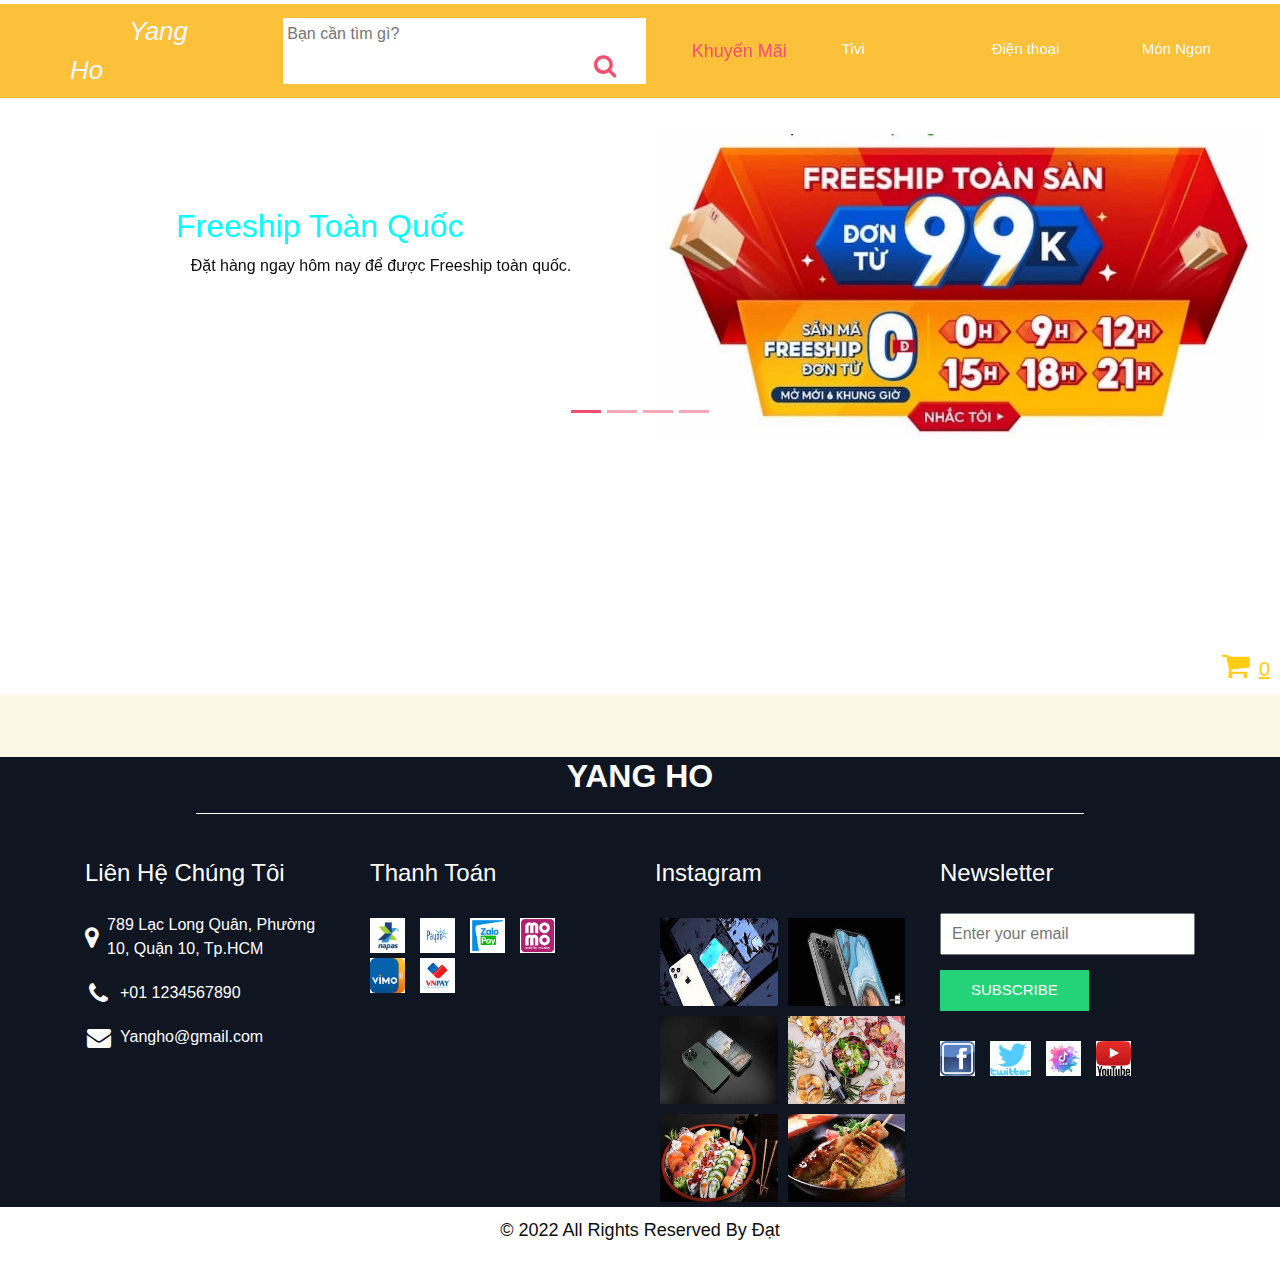
<file: khuyen-mai/index.html>
<!doctype html>
<html lang="en">

<head>
  <title>Cửa hàng Yang Ho</title>
  <!-- Required meta tags -->
  <meta charset="utf-8">
  <meta name="viewport" content="width=device-width, initial-scale=1, shrink-to-fit=no">

  <!-- Bootstrap CSS -->
  <link rel="stylesheet" href="https://stackpath.bootstrapcdn.com/bootstrap/4.3.1/css/bootstrap.min.css"
    integrity="sha384-ggOyR0iXCbMQv3Xipma34MD+dH/1fQ784/j6cY/iJTQUOhcWr7x9JvoRxT2MZw1T" crossorigin="anonymous">
  <link rel="stylesheet" href="https://maxcdn.bootstrapcdn.com/font-awesome/4.7.0/css/font-awesome.min.css">
  <link rel="stylesheet" href="../css/bootstrap.min.css">
  <link rel="stylesheet" href="../css/mystyle.css">
  <link rel="stylesheet" href="../css/myresponsive.css">
  <link rel="shortcut icon" href="../images/Yangho.png" type="image/x-icon">

</head>

<body>
  <div class="container-fluid mt-1 header_color">
    <div class="row">
      <div class="">

      </div>

    </div>
  </div>
  <!--navbar-->
  <nav class="navbar navbar-expand-sm navbar-light header_color sticky-top">
    <a href="../" style="text-decoration:none;" class="yangho span_ten">
      <span style="color:aliceblue">Yang Ho</span></a>
    <button class="navbar-toggler d-lg-none" type="button" data-toggle="collapse" data-target="#collapsibleNavId"
      aria-controls="collapsibleNavId" aria-expanded="false" aria-label="Toggle navigation">
      <span class="navbar-toggler-icon"></span>
    </button>
    <div class="divtim">
      <input id="gtTim" type="text" placeholder="Bạn cần tìm gì?" class="tim" >
      <button id="tim" class="timbtn" style="float:right;background-color: white;">
        <i class="fa fa-search" aria-hidden="true"></i>
      </button>
    </div>
    <div class="collapse navbar-collapse" id="collapsibleNavId">
      <ul class="navbar-nav mr-auto mt-2 mt-lg-0">
        <li class="nav-item">
          <a href="./" class="nav-link" style="color: rgb(243, 79, 112)">
            
            Khuyến Mãi</a>
        </li>
        <li class="nav-item colorwhite"> <a href="../Tivi/" class="nav-link">
            Tivi</a>
        </li>
        <li class="nav-item colorwhite"> <a href="../Dien-thoai/" class="nav-link">
            Điện thoại</a>
        </li>
        <li class="nav-item colorwhite"> <a href="../Food/" class="nav-link">
            Món Ngon</a>
        </li>
      </ul>
    </div>
  </nav>
  
  <div class="container-fluid sale" >
    <div id="carouselExampleIndicators" class="carousel slide" data-ride="carousel">
      <ol class="carousel-indicators">
        <li data-target="#carouselExampleIndicators" data-slide-to="0" class="active"></li>
        <li data-target="#carouselExampleIndicators" data-slide-to="1"></li>
        <li data-target="#carouselExampleIndicators" data-slide-to="2"></li>
        <li data-target="#carouselExampleIndicators" data-slide-to="3"></li>
      </ol>
      <div class="carousel-inner">
        <div class="carousel-item active">
          <div class="row">
            <div class="col-12 col-md-12 col-xl-6">
              <div class="detail-box" style="text-align: center;margin-top: 12%;">
                <h4 class="tieude">
                  Freeship Toàn Quốc
                </h4>
                <p style="margin-left:20%">
                  Đặt hàng ngay hôm nay để được Freeship toàn quốc.
                </p>
              </div>
            </div>
            <div class="col-12 col-md-12 col-xl-6 img-container">
              <div class="img-box">
                <img src="../images/sale2.png" alt="">
              </div>
            </div>
          </div>
        </div>
        <div class="carousel-item ">
          <div class="row">
            <div class="col-12 col-md-12 col-xl-6">
              <div class="detail-box" style="text-align: center;margin-top: 12%;">
                <h4 class="tieude">
                  Trung Thu sắp về.
                
                </h4>
                <p style="margin-left:20%">
                  Mua hàng tặng ngay bánh trung thu thập cẩm dở tệ.
                </p>
                
              </div>
            </div>
            <div class="col-12 col-md-12 col-xl-6 img-container">
              <div class="img-box">
                <img src="../images/trungthu.png" alt="">
              </div>
            </div>
          </div>
        </div>
        <div class="carousel-item ">
          <div class="row">
            <div class="col-12 col-md-12 col-xl-6">
              <div class="detail-box" style="text-align: center;margin-top: 12%;">
                <h4 class="tieude">
                  Sale ngày lễ 2/9
                  
                </h4>
                <p style="margin-left:20%">
                  Ngày 2/9, cửa hàng Yang Ho giảm giá toàn mặt hàng.
                </p>
                
              </div>
            </div>
            <div class="col-12 col-md-12 col-xl-6 img-container">
              <div class="img-box">
                <img src="../images/sale1.png" alt="">
              </div>
            </div>
          </div>
        </div>
        <div class="carousel-item ">
          <div class="row">
            <div class="col-12 col-md-12 col-xl-6">
              <div class="detail-box" style="text-align: center;margin-top: 12%;">
                <h4 class="tieude" >
                  Sale mùa mưa
                 
                </h4>
                <p>
                  Mùa mưa đã về. Buồn buồn đặt hàng giảm giá.
                </p>
                
              </div>
            </div>
            <div class="col-12 col-md-12 col-xl-6 img-container">
              <div class="img-box">
                <img src="../images/sale3.png" alt="">
              </div>
            </div>
          </div>
        </div>
      </div>
    </div>
  </div>
  <div class="giohang" onclick="openCart()">
    <i style="padding-right: 1px" class="fa fa-shopping-cart" aria-hidden="true"></i>
    <span id="Th_Gio_hang"><u>0</u></span>
  </div>
  <!-- Quảng cáo -->
  <!-- Phần thân -->
  <script src="../js/cart.js"></script>
  <script src="../js/api.js"></script>
  <script src="../js/khyenmai.js"></script>
  <script src="../js/format.js"></script>
  <script src="../js/button.js"></script>
  <div class="container-fluid">
    <div class="row text-primary khung_sp" style="background-color: rgb(253, 247, 229);">

      <div class="col-10 col-md-12 col-xl-12">
        <!-- tivi -->

        <div class="row" id="mau_Tivi">

          <script>
            let dsTivi = []
            apiTivi().then(result => {
              dsTivi = result;
              let ds_mau = dsTivi.slice(6, 16)
              // console.log(dsDienthoai)
              Xuat_Tivi(ds_mau, mau_Tivi)
            })

          </script>
        </div>
        <!-- Food -->

        <div class="row" id="mau_Mathang">
          <script>
            let dsMathang = []
            apiMathang().then(result => {
              dsMathang = result;
              let ds_mau_mh = dsMathang.slice(10, 20)
              Xuat_Mathang(ds_mau_mh, mau_Mathang)

            })

          </script>
        </div>
        <!-- điện thoại -->

        <div class="row" id="mau_Dienthoai">
          <script>
            let dsDienthoai = []
            apiDienthoai().then(result => {
              dsDienthoai = result;
              let ds_mau = dsDienthoai.slice(6, 16)
             Xuat_Dienthoai(ds_mau,mau_Dienthoai)
              if (sessionStorage.getItem("carts") != undefined) {
                carts = JSON.parse(sessionStorage.getItem("carts"))
                Th_Gio_hang.innerHTML = `<u>${carts.length}</u>`
              }
           
        }).catch (err => {
              console.log(err);
            })

          </script>
        </div>
      </div>
    </div>
  </div>
  </div>
  <!-- last section -->
  <section class="info_section layout_padding2">
    <div class="container">
      <div class="info_logo">
        <h2>
          Yang Ho
        </h2>
      </div>
      <div class="row">

        <div class="col-md-3">
          <div class="info_contact">
            <h5>
              Liên Hệ Chúng Tôi
            </h5>
            <div>
              <div class="img-box">
                <i class="fa fa-map-marker" aria-hidden="true"></i>
              </div>
              <p>
                789 Lạc Long Quân, Phường 10, Quận 10, Tp.HCM
              </p>
            </div>
            <div>
              <div class="img-box">
                <i class="fa fa-phone" aria-hidden="true"></i>
              </div>
              <p>
                +01 1234567890
              </p>
            </div>
            <div>
              <div class="img-box">
                <i class="fa fa-envelope" aria-hidden="true"></i>
              </div>
              <p>
                Yangho@gmail.com
              </p>
            </div>
          </div>
        </div>
        <div class="col-md-3">
          <div class="info_form" style="padding-bottom:30px">
            <h5>
              Thanh Toán
            </h5>
            <div class="social_box">
              <a href="">
                <img class="img_social" src="../images/thanhtoan1.png" alt="">
              </a>
              <a href="">
                <img class="img_social" src="../images/thanhtoan2.png" alt="">
              </a>
              <a href="">
                <img class="img_social" src="../images/thanhtoan3.png" alt="">
              </a>
              <a href="">
                <img class="img_social" src="../images/thanhtoan4.png" alt="">
              </a>
            </div>
            <div class="social_box" style="margin-top: 5px;">
              <a href="">
                <img class="img_social" src="../images/thanhtoan5.png" alt="">
              </a>
              <a href="">
                <img class="img_social" src="../images/thanhtoan6.png" alt="">
              </a>
            </div>
          </div>
        </div>

        <div class="col-md-3">
          <div class="info_insta">
            <h5>
              Instagram
            </h5>
            <div class="insta_container">
              <div>
                <a href="">
                  <div class="insta-box b-1">
                    <img src="../images/instagram1.png" alt="">
                  </div>
                </a>
                <a href="">
                  <div class="insta-box b-2">
                    <img src="../images/instagram3.png" alt="">
                  </div>
                </a>
              </div>

              <div>
                <a href="">
                  <div class="insta-box b-3">
                    <img src="../images/instagram2.png" alt="">
                  </div>
                </a>
                <a href="">
                  <div class="insta-box b-4">
                    <img src="../images/instagram4.png" alt="">
                  </div>
                </a>
              </div>
              <div>
                <a href="">
                  <div class="insta-box b-3">
                    <img src="../images/instagram5.png" alt="">
                  </div>
                </a>
                <a href="">
                  <div class="insta-box b-4">
                    <img src="../images/instagram6.png" alt="">
                  </div>
                </a>
              </div>
            </div>
          </div>
        </div>
        <div class="col-md-3">
          <div class="info_form ">
            <h5>
              Newsletter
            </h5>
            <form action="">
              <input type="email" placeholder="Enter your email">
              <button>
                Subscribe
              </button>
            </form>
            <div class="social_box" style="padding-bottom:40px">
              <a href="">
                <img class="img_social" src="../images/fb.png" alt="">
              </a>
              <a href="">
                <img class="img_social" src="../images/twitter.png" alt="">
              </a>
              <a href="">
                <img class="img_social" src="../images/tiktok.png" alt="">
              </a>
              <a href="">
                <img class="img_social" src="../images/youtube.png" alt="">
              </a>
            </div>
          </div>
        </div>
      </div>
    </div>
  </section>
  <footer class="container-fluid text-center footer">
    <p>
      &copy; 2022 All Rights Reserved By Đạt </p>
  </footer>

  <!-- Optional JavaScript -->
  <!-- jQuery first, then Popper.js, then Bootstrap JS -->
  <script src="https://code.jquery.com/jquery-3.3.1.slim.min.js"
    integrity="sha384-q8i/X+965DzO0rT7abK41JStQIAqVgRVzpbzo5smXKp4YfRvH+8abtTE1Pi6jizo"
    crossorigin="anonymous"></script>
  <script src="https://cdnjs.cloudflare.com/ajax/libs/popper.js/1.14.7/umd/popper.min.js"
    integrity="sha384-UO2eT0CpHqdSJQ6hJty5KVphtPhzWj9WO1clHTMGa3JDZwrnQq4sF86dIHNDz0W1"
    crossorigin="anonymous"></script>
  <script src="https://stackpath.bootstrapcdn.com/bootstrap/4.3.1/js/bootstrap.min.js"
    integrity="sha384-JjSmVgyd0p3pXB1rRibZUAYoIIy6OrQ6VrjIEaFf/nJGzIxFDsf4x0xIM+B07jRM"
    crossorigin="anonymous"></script>
</body>

</html>
</file>
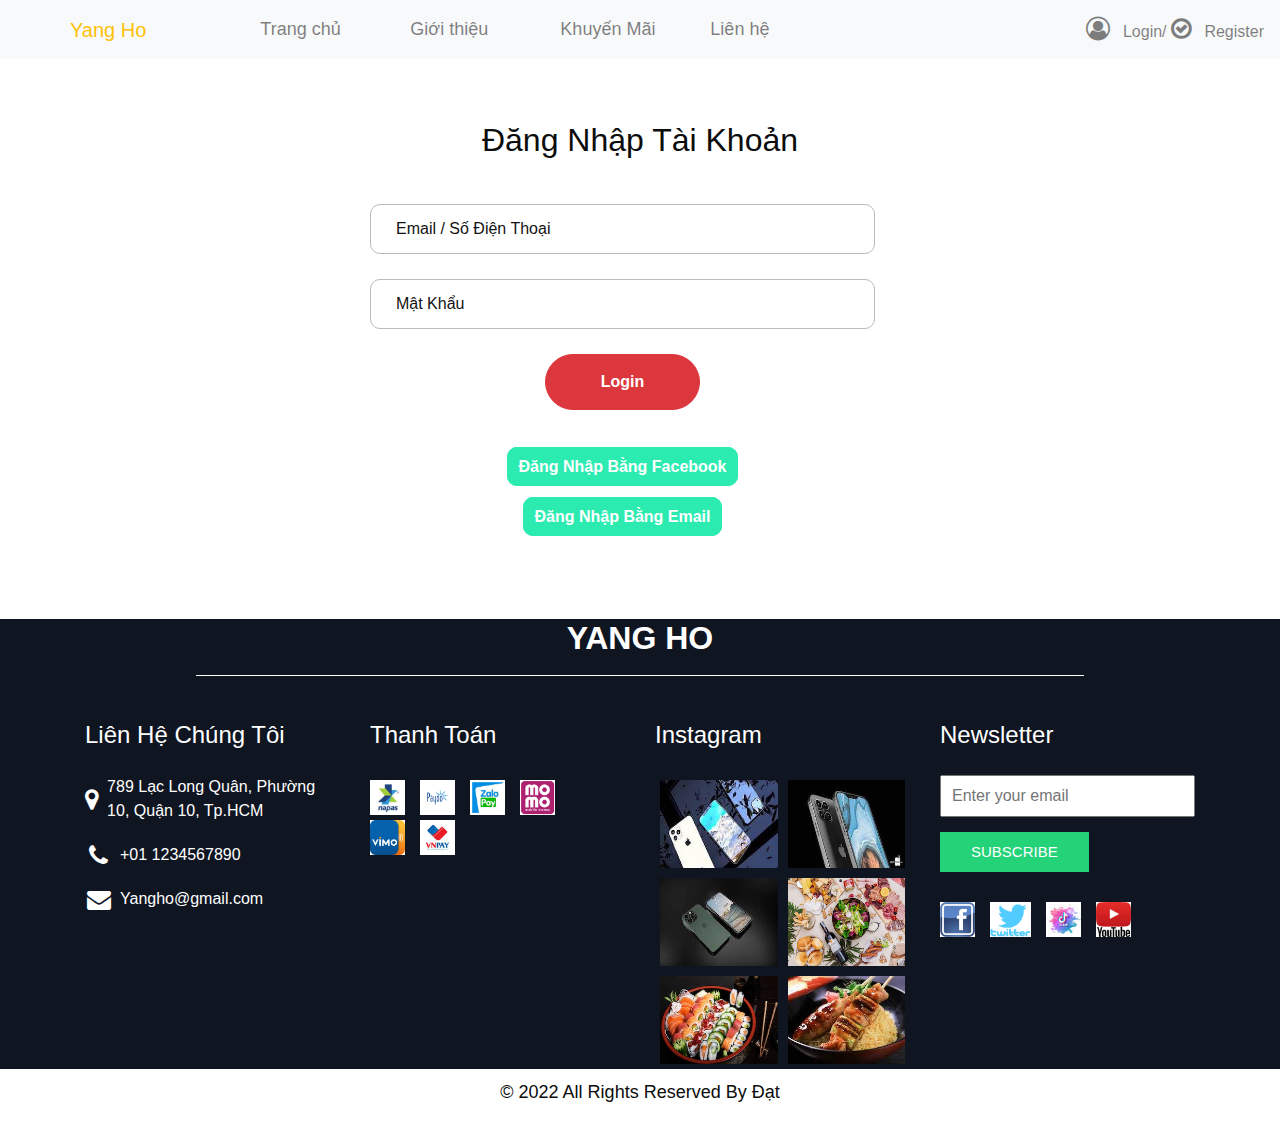
<file: tai-khoan/index.html>
<!doctype html>
<html lang="en">

<head>
  <title>Liên Hệ</title>
  <!-- Required meta tags -->
  <meta charset="utf-8">
  <meta name="viewport" content="width=device-width, initial-scale=1, shrink-to-fit=no">

  <!-- Bootstrap CSS -->
  <link rel="stylesheet" href="https://maxcdn.bootstrapcdn.com/font-awesome/4.7.0/css/font-awesome.min.css">
  <link rel="stylesheet" href="https://stackpath.bootstrapcdn.com/bootstrap/4.3.1/css/bootstrap.min.css"
    integrity="sha384-ggOyR0iXCbMQv3Xipma34MD+dH/1fQ784/j6cY/iJTQUOhcWr7x9JvoRxT2MZw1T" crossorigin="anonymous">
  <link rel="stylesheet" href="../css/mystyle.css">
  <link rel="stylesheet" href="../css/myresponsive.css">
  <link rel="shortcut icon" href="../images/Yangho.png" type="image/x-icon">
</head>

<body>
  <div class="container-fluid" style="padding-right: 0px; padding-left: 0px;">
    <nav class="navbar navbar-expand-sm navbar-light bg-light sticky-top">
      <a class="navbar-brand text-warning" href="../">
        <span >Yang Ho</span></a>
      <button class="navbar-toggler d-lg-none" type="button" data-toggle="collapse" data-target="#collapsibleNavId"
        aria-controls="collapsibleNavId" aria-expanded="false" aria-label="Toggle navigation">
        <span class="navbar-toggler-icon"></span>
      </button>
      <div class="collapse navbar-collapse" id="collapsibleNavId">
        <ul class="navbar-nav mr-auto mt-2 mt-lg-0">
          <li class="nav-item">
            <a class="nav-link" href="../">Trang chủ<span class="sr-only">(current)</span></a>
          </li>
          <li class="nav-item">
            <a class="nav-link" href="../gioi-thieu/">Giới thiệu</a>
          </li>
          <li class="nav-item">
            <a class="nav-link" href="../khuyen-mai/">Khuyến Mãi</a>
          </li>
          <li class="nav-item">
            <a class="nav-link" href="../lien-he/">Liên hệ</a>
          </li>
        </ul>
        <a href="./tai-khoan/">
          <i class="fa fa-user-circle-o active" aria-hidden="true"></i>  Login</a>
         <a href="./tai-khoan/">/
           <i class="fa fa-check-circle-o" aria-hidden="true"></i> Register</a>
      </div>
    </nav>
  </div>
  <section class="contact_section layout_padding">
    <div class="container ">
      <div class="heading_container justify-content-center">
        <h2 class="">
          Đăng Nhập Tài Khoản
        </h2>
      </div>

    </div>
    <div class="container">
      <div class="row">
        <div class="col-md-6 mx-auto">
          <form action="">
            <div>
              <input type="text" placeholder="Email / Số Điện Thoại" id="Th_Ten_Dang_nhap"/>
            </div>
            <div>
              <input type="password" placeholder="Mật Khẩu" id="Th_Mat_khau"/>
            </div>
            
            <div class="d-flex " style="margin-bottom:5vh;margin-top: 0%;">
              <button type="button" onclick="dang_nhap()">
                Login
              </button>
            </div>
            <div class=" login" style="margin-bottom:5% ;text-align:center">
                <a href="http://">Đăng Nhập Bằng Facebook</a>
            </div>
            <div class=" login" style="margin-bottom:10vh;text-align:center">
                <a href="http://">Đăng Nhập Bằng Email</a>
              </button>
              
            </div>
          </form>
        </div>
      </div>
    </div>
  </section>
  <script src="../js/api.js"></script>
  <script src="../js/login.js"></script>

    <!-- last section -->
  <section class="info_section layout_padding2">
    <div class="container">
      <div class="info_logo">
        <h2>
          Yang Ho
        </h2>
      </div>
      <div class="row">

        <div class="col-md-3">
          <div class="info_contact">
            <h5>
              Liên Hệ Chúng Tôi
            </h5>
            <div>
              <div class="img-box">
                <i class="fa fa-map-marker" aria-hidden="true"></i>
              </div>
              <p>
                789 Lạc Long Quân, Phường 10, Quận 10, Tp.HCM
              </p>
            </div>
            <div>
              <div class="img-box">
                <i class="fa fa-phone" aria-hidden="true"></i>
              </div>
              <p>
                +01 1234567890
              </p>
            </div>
            <div>
              <div class="img-box">
                <i class="fa fa-envelope" aria-hidden="true"></i>
              </div>
              <p>
                Yangho@gmail.com
              </p>
            </div>
          </div>
        </div>
        <div class="col-md-3">
          <div class="info_form" style="padding-bottom:30px">
            <h5>
              Thanh Toán
            </h5>
            <div class="social_box">
              <a href="">
                <img class="img_social" src="../images/thanhtoan1.png" alt="">
              </a>
              <a href="">
                <img class="img_social" src="../images/thanhtoan2.png" alt="">
              </a>
              <a href="">
                <img class="img_social" src="../images/thanhtoan3.png" alt="">
              </a>
              <a href="">
                <img class="img_social" src="../images/thanhtoan4.png" alt="">
              </a>
            </div>
            <div class="social_box" style="margin-top: 5px;">
              <a href="">
                <img class="img_social" src="../images/thanhtoan5.png" alt="">
              </a>
              <a href="">
                <img class="img_social" src="../images/thanhtoan6.png" alt="">
              </a>
            </div>
          </div>
        </div>

        <div class="col-md-3">
          <div class="info_insta">
            <h5>
              Instagram
            </h5>
            <div class="insta_container">
              <div>
                <a href="">
                  <div class="insta-box b-1">
                    <img src="../images/instagram1.png" alt="">
                  </div>
                </a>
                <a href="">
                  <div class="insta-box b-2">
                    <img src="../images/instagram3.png" alt="">
                  </div>
                </a>
              </div>

              <div>
                <a href="">
                  <div class="insta-box b-3">
                    <img src="../images/instagram2.png" alt="">
                  </div>
                </a>
                <a href="">
                  <div class="insta-box b-4">
                    <img src="../images/instagram4.png" alt="">
                  </div>
                </a>
              </div>
              <div>
                <a href="">
                  <div class="insta-box b-3">
                    <img src="../images/instagram5.png" alt="">
                  </div>
                </a>
                <a href="">
                  <div class="insta-box b-4">
                    <img src="../images/instagram6.png" alt="">
                  </div>
                </a>
              </div>
            </div>
          </div>
        </div>
        <div class="col-md-3">
          <div class="info_form ">
            <h5>
              Newsletter
            </h5>
            <form action="">
              <input type="email" placeholder="Enter your email">
              <button>
                Subscribe
              </button>
            </form>
            <div class="social_box" style="padding-bottom:40px">
              <a href="">
                <img class="img_social" src="../images/fb.png" alt="">
              </a>
              <a href="">
                <img class="img_social" src="../images/twitter.png" alt="">
              </a>
              <a href="">
                <img class="img_social" src="../images/tiktok.png" alt="">
              </a>
              <a href="">
                <img class="img_social" src="../images/youtube.png" alt="">
              </a>
            </div>
          </div>
        </div>
      </div>
    </div>
  </section>
  <footer class="container-fluid text-center footer">
    <p>
      &copy; 2022 All Rights Reserved By Đạt </p>
  </footer>
  <!-- Optional JavaScript -->
  <!-- jQuery first, then Popper.js, then Bootstrap JS -->
  <script src="https://code.jquery.com/jquery-3.3.1.slim.min.js"
    integrity="sha384-q8i/X+965DzO0rT7abK41JStQIAqVgRVzpbzo5smXKp4YfRvH+8abtTE1Pi6jizo"
    crossorigin="anonymous"></script>
  <script src="https://cdnjs.cloudflare.com/ajax/libs/popper.js/1.14.7/umd/popper.min.js"
    integrity="sha384-UO2eT0CpHqdSJQ6hJty5KVphtPhzWj9WO1clHTMGa3JDZwrnQq4sF86dIHNDz0W1"
    crossorigin="anonymous"></script>
  <script src="https://stackpath.bootstrapcdn.com/bootstrap/4.3.1/js/bootstrap.min.js"
    integrity="sha384-JjSmVgyd0p3pXB1rRibZUAYoIIy6OrQ6VrjIEaFf/nJGzIxFDsf4x0xIM+B07jRM"
    crossorigin="anonymous"></script>
</body>

</html>
</file>
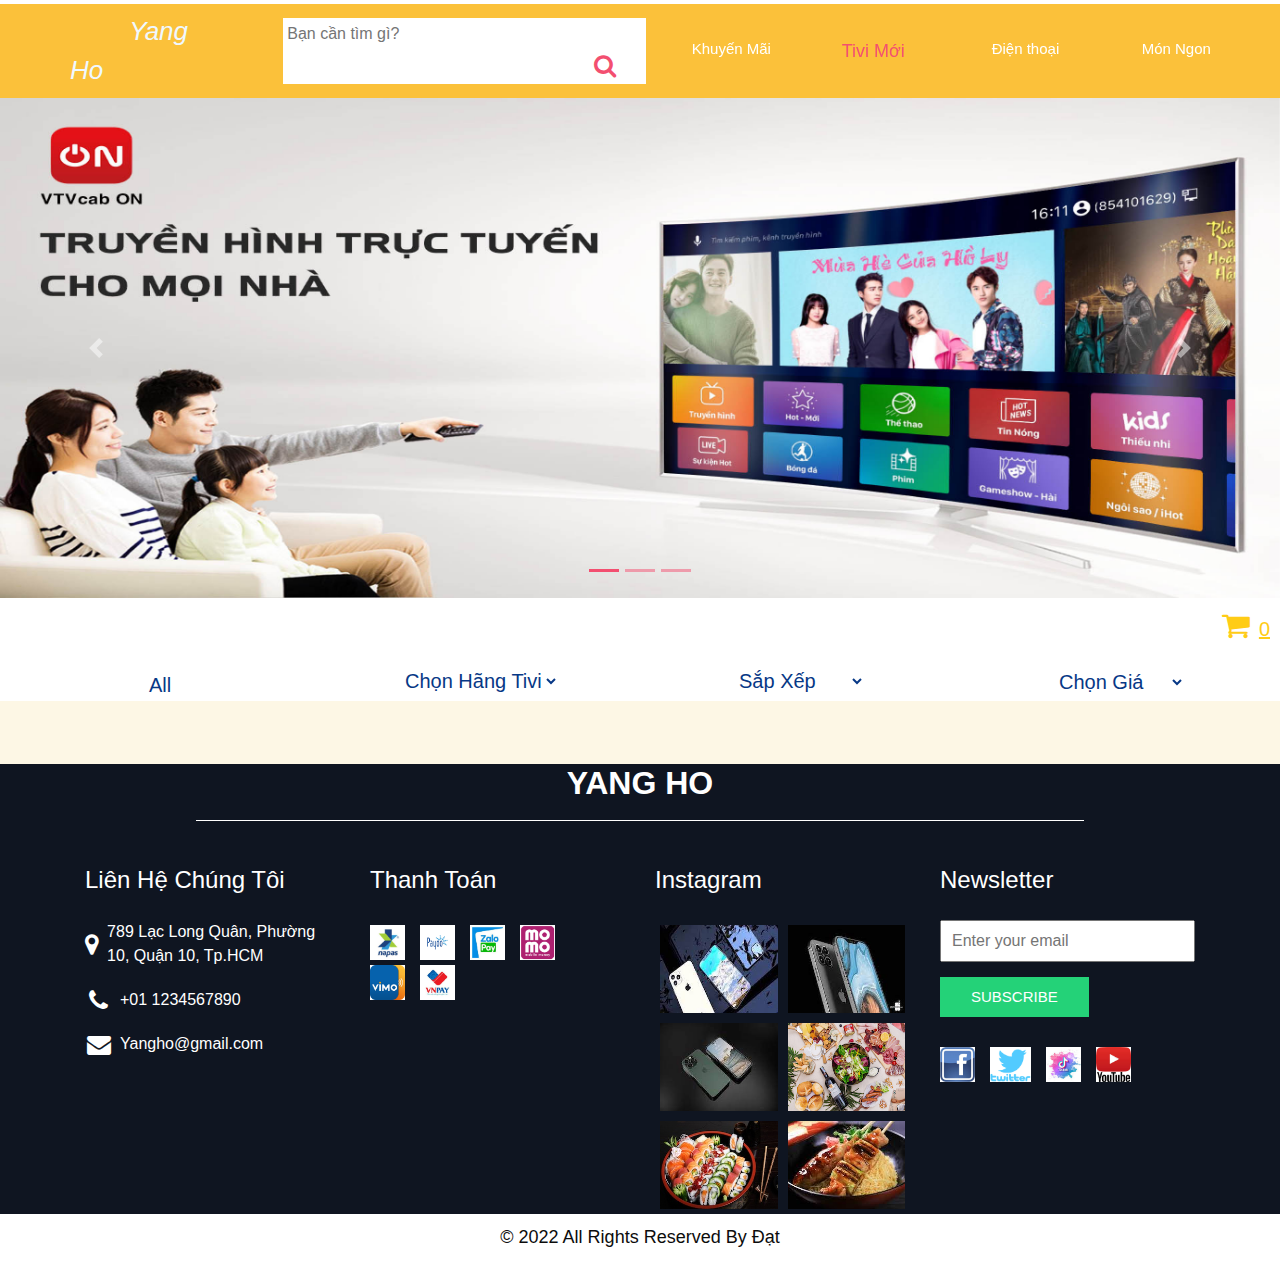
<file: Tivi/index.html>
<!doctype html>
<html lang="en">

<head>
  <title>Cửa hàng Yang Ho</title>
  <!-- Required meta tags -->
  <meta charset="utf-8">
  <meta name="viewport" content="width=device-width, initial-scale=1, shrink-to-fit=no">

  <!-- Bootstrap CSS -->
  <link rel="stylesheet" href="https://stackpath.bootstrapcdn.com/bootstrap/4.3.1/css/bootstrap.min.css"
    integrity="sha384-ggOyR0iXCbMQv3Xipma34MD+dH/1fQ784/j6cY/iJTQUOhcWr7x9JvoRxT2MZw1T" crossorigin="anonymous">
  <link rel="stylesheet" href="https://maxcdn.bootstrapcdn.com/font-awesome/4.7.0/css/font-awesome.min.css">
  <link rel="stylesheet" href="../css/mystyle.css">
  <link rel="stylesheet" href="../css/myresponsive.css">
  <link rel="shortcut icon" href="../images/Yangho.png" type="image/x-icon">

</head>

<body>
  <div class="container-fluid mt-1 header_color">
    <div class="row">
      <div class="">

      </div>

    </div>
  </div>
  <!--navbar-->
  <nav class="navbar navbar-expand-sm navbar-light header_color sticky-top">
    <a href="../" style="text-decoration:none;" class="yangho span_ten">
      <span style="color:aliceblue">Yang Ho</span></a>
    <button class="navbar-toggler d-lg-none" type="button" data-toggle="collapse" data-target="#collapsibleNavId"
      aria-controls="collapsibleNavId" aria-expanded="false" aria-label="Toggle navigation">
      <span class="navbar-toggler-icon"></span>
    </button>
    <div class="divtim">
      <input id="gtTim" type="text" placeholder="Bạn cần tìm gì?" class="tim" >
      <button id="tim" class="timbtn" style="float:right;background-color: white;">
        <i class="fa fa-search" aria-hidden="true"></i>
      </button>
    </div>
    <div class="collapse navbar-collapse" id="collapsibleNavId">
      <ul class="navbar-nav mr-auto mt-2 mt-lg-0">
        <li class="nav-item colorwhite">
          <a href="../khuyen-mai/" class="nav-link ">
            Khuyến Mãi</a>
        </li>
        <li class="nav-item"> <a href="./" class="nav-link" style="color: rgb(243, 79, 112)">
            
            Tivi Mới</a>
        </li>
        <li class="nav-item colorwhite"> <a href="../Dien-thoai/" class="nav-link" >
            
            Điện thoại</a>
        </li>
        <li class="nav-item colorwhite"> <a href="../Food/" class="nav-link">
            
            Món Ngon</a>
        </li>
        
      </ul>
    </div>
  </nav>
  <div id="carouselId" class="carousel slide" data-ride="carousel">
    <ol class="carousel-indicators">
      <li data-target="#carouselId" data-slide-to="0" class="active"></li>
      <li data-target="#carouselId" data-slide-to="1"></li>
      <li data-target="#carouselId" data-slide-to="2"></li>
    </ol>
    <div class="carousel-inner" role="listbox">
      <div class="carousel-item active quangcao">
        <img src="../images/contenttivi.png" alt="First slide">
      </div>
      <div class="carousel-item quangcao">
        <img src="../images/tivi1.png" alt="Second slide">
      </div>
      <div class="carousel-item quangcao">
        <img src="../images/tivi3.png" alt="Third slide">
      </div>
    </div>
    <a class="carousel-control-prev" href="#carouselId" role="button" data-slide="prev">
      <span class="carousel-control-prev-icon" aria-hidden="true"></span>
      <span class="sr-only">Previous</span>
    </a>
    <a class="carousel-control-next" href="#carouselId" role="button" data-slide="next">
      <span class="carousel-control-next-icon" aria-hidden="true"></span>
      <span class="sr-only">Next</span>
    </a>
  </div>
  <div class="giohang" onclick="openCart()">
    <i style="padding-right: 1px" class="fa fa-shopping-cart" aria-hidden="true"></i>
    <span id="Th_Gio_hang"><u>0</u></span>
  </div>
  <div class="container-fluid">
    <div class="row header">
      <div class="col-2 col-md-3 col-xl-3" style="text-align:center">
        <button id="all">All</button>
      </div>
      <div class="col-4 col-md-3 col-xl-3" style="text-align:center">
        <select name="" id="hangtivi">
          <option value="">Chọn Hãng Tivi</option>
          <option value="sony">Sony</option>
          <option value="samsung">Samsung</option>
          <option value="lg">LG</option>
          <option value="khac">Khac</option>
        </select>
      </div>
      <div class="col-3 col-md-3 col-xl-3" style="text-align:center">
        <select name="" id="chonsapxep" class="select">
          <option value="">Sắp Xếp</option>
          <option value="giatang">SX Giá Tăng</option>
          <option value="giagiam">SX Giá Giảm</option>
        </select>
      </div>
      <div class="col-3 col-md-3 col-xl-3" style="text-align:center;padding:0px 5px;">
        <select name="" id="chongia" class="select">
          <option value="">Chọn Giá</option>
          <option value="0-10000000">Duới 10 triệu</option>
          <option value="10000000-20000000">10 - 20 triệu</option>
          <option value="20000000-40000000">20 - 40 triệu</option>
          <option value="40000000-100000000">Trên 40 triệu</option>
      </select>
      </div>
    </div>
  </div>
  
  <!-- Quảng cáo -->
  <!-- Phần thân -->

  <script src="../js/api.js"></script>
  <script src="../js/cart.js"></script>
  <script src="../js/xlTivi.js"></script>
  <script src="../js/format.js"></script>
  <div class="container-fluid">
    <div class="row text-primary khung_sp" style="background-color: rgb(253, 247, 229);">

      <div class="col-10 col-md-12 col-xl-12">
        <!-- Điện thoại -->

        <div class="row" id="Tivi">
          <script>
            let dsTivi = []
            apiTivi().then(result => {
              dsTivi = result;

              Xuat_Tivi(dsTivi, Tivi)
              if (sessionStorage.getItem("carts") != undefined) {
                carts = JSON.parse(sessionStorage.getItem("carts"))
                Th_Gio_hang.innerHTML = `<u>${carts.length}</u>`
              }

            }).catch(err => {
              console.log(err);
            })
          </script>
        </div>
      </div>
    </div>
  </div>
  </div>
  </div>
  <!-- last section -->
  <section class="info_section layout_padding2">
    <div class="container">
      <div class="info_logo">
        <h2>
          Yang Ho
        </h2>
      </div>
      <div class="row">

        <div class="col-md-3">
          <div class="info_contact">
            <h5>
              Liên Hệ Chúng Tôi
            </h5>
            <div>
              <div class="img-box">
                <i class="fa fa-map-marker" aria-hidden="true"></i>
              </div>
              <p>
                789 Lạc Long Quân, Phường 10, Quận 10, Tp.HCM
              </p>
            </div>
            <div>
              <div class="img-box">
                <i class="fa fa-phone" aria-hidden="true"></i>
              </div>
              <p>
                +01 1234567890
              </p>
            </div>
            <div>
              <div class="img-box">
                <i class="fa fa-envelope" aria-hidden="true"></i>
              </div>
              <p>
                Yangho@gmail.com
              </p>
            </div>
          </div>
        </div>
        <div class="col-md-3">
          <div class="info_form" style="padding-bottom:30px">
            <h5>
              Thanh Toán
            </h5>
            <div class="social_box">
              <a href="">
                <img class="img_social" src="../images/thanhtoan1.png" alt="">
              </a>
              <a href="">
                <img class="img_social" src="../images/thanhtoan2.png" alt="">
              </a>
              <a href="">
                <img class="img_social" src="../images/thanhtoan3.png" alt="">
              </a>
              <a href="">
                <img class="img_social" src="../images/thanhtoan4.png" alt="">
              </a>
            </div>
            <div class="social_box" style="margin-top: 5px;">
              <a href="">
                <img class="img_social" src="../images/thanhtoan5.png" alt="">
              </a>
              <a href="">
                <img class="img_social" src="../images/thanhtoan6.png" alt="">
              </a>
            </div>
          </div>
        </div>

        <div class="col-md-3">
          <div class="info_insta">
            <h5>
              Instagram
            </h5>
            <div class="insta_container">
              <div>
                <a href="">
                  <div class="insta-box b-1">
                    <img src="../images/instagram1.png" alt="">
                  </div>
                </a>
                <a href="">
                  <div class="insta-box b-2">
                    <img src="../images/instagram3.png" alt="">
                  </div>
                </a>
              </div>

              <div>
                <a href="">
                  <div class="insta-box b-3">
                    <img src="../images/instagram2.png" alt="">
                  </div>
                </a>
                <a href="">
                  <div class="insta-box b-4">
                    <img src="../images/instagram4.png" alt="">
                  </div>
                </a>
              </div>
              <div>
                <a href="">
                  <div class="insta-box b-3">
                    <img src="../images/instagram5.png" alt="">
                  </div>
                </a>
                <a href="">
                  <div class="insta-box b-4">
                    <img src="../images/instagram6.png" alt="">
                  </div>
                </a>
              </div>
            </div>
          </div>
        </div>
        <div class="col-md-3">
          <div class="info_form ">
            <h5>
              Newsletter
            </h5>
            <form action="">
              <input type="email" placeholder="Enter your email">
              <button>
                Subscribe
              </button>
            </form>
            <div class="social_box" style="padding-bottom:40px">
              <a href="">
                <img class="img_social" src="../images/fb.png" alt="">
              </a>
              <a href="">
                <img class="img_social" src="../images/twitter.png" alt="">
              </a>
              <a href="">
                <img class="img_social" src="../images/tiktok.png" alt="">
              </a>
              <a href="">
                <img class="img_social" src="../images/youtube.png" alt="">
              </a>
            </div>
          </div>
        </div>
      </div>
    </div>
  </section>
  <footer class="container-fluid text-center footer">
    <a id="button"></a>
    <p>
      &copy; 2022 All Rights Reserved By Đạt </p>
  </footer>
  <script src="https://code.jquery.com/jquery-2.2.4.min.js"></script>
  <script>
    var btn = $('#button');

    $(window).scroll(function () {
      if ($(window).scrollTop() > 300) {
        btn.addClass('show');
      } else {
        btn.removeClass('show');
      }
    });

    btn.on('click', function (e) {
      e.preventDefault();
      $('html, body').animate({ scrollTop: 0 }, '300');
    });
  </script>
  <!-- Optional JavaScript -->
  <!-- jQuery first, then Popper.js, then Bootstrap JS -->
  <script src="https://code.jquery.com/jquery-3.3.1.slim.min.js"
    integrity="sha384-q8i/X+965DzO0rT7abK41JStQIAqVgRVzpbzo5smXKp4YfRvH+8abtTE1Pi6jizo"
    crossorigin="anonymous"></script>
  <script src="https://cdnjs.cloudflare.com/ajax/libs/popper.js/1.14.7/umd/popper.min.js"
    integrity="sha384-UO2eT0CpHqdSJQ6hJty5KVphtPhzWj9WO1clHTMGa3JDZwrnQq4sF86dIHNDz0W1"
    crossorigin="anonymous"></script>
  <script src="https://stackpath.bootstrapcdn.com/bootstrap/4.3.1/js/bootstrap.min.js"
    integrity="sha384-JjSmVgyd0p3pXB1rRibZUAYoIIy6OrQ6VrjIEaFf/nJGzIxFDsf4x0xIM+B07jRM"
    crossorigin="anonymous"></script>
</body>

</html>
</file>
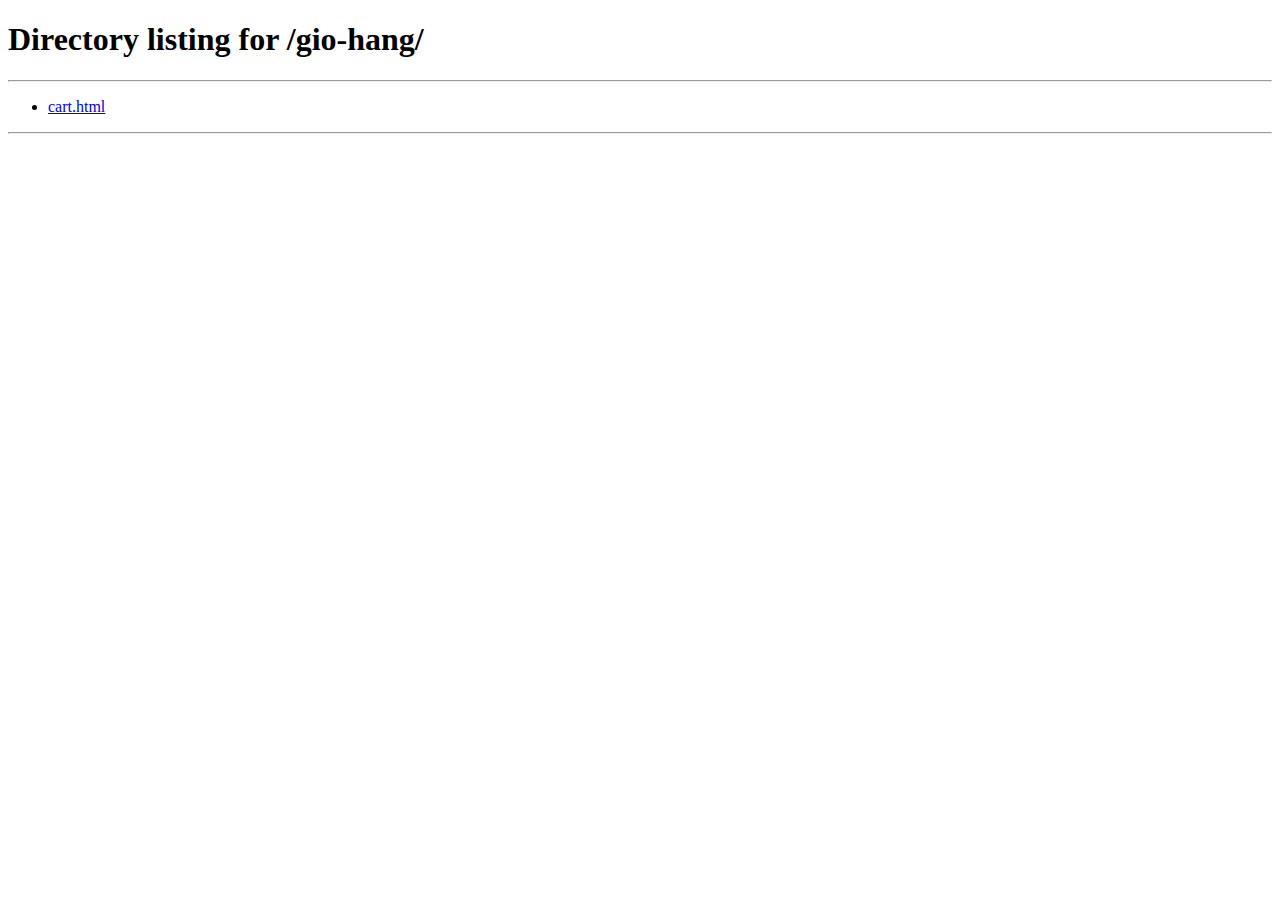
<file: gio-hang/cart.html>
<script>
    if (sessionStorage.getItem('carts') == undefined) {
        window.location = "."
    }
</script>
<!DOCTYPE html>
<html lang="en">

<head>
    <meta charset="UTF-8">
    <meta http-equiv="X-UA-Compatible" content="IE=edge">
    <meta name="viewport" content="width=device-width, initial-scale=1.0">
    <title>Giỏ hàng</title>
    <!-- Bootstrap CSS -->
  <link rel="stylesheet" href="https://stackpath.bootstrapcdn.com/bootstrap/4.3.1/css/bootstrap.min.css"
  integrity="sha384-ggOyR0iXCbMQv3Xipma34MD+dH/1fQ784/j6cY/iJTQUOhcWr7x9JvoRxT2MZw1T" crossorigin="anonymous">
<link rel="stylesheet" href="https://maxcdn.bootstrapcdn.com/font-awesome/4.7.0/css/font-awesome.min.css">
<link rel="stylesheet" href="../css/bootstrap.min.css">
<link rel="stylesheet" href="../css/mystyle.css">
<link rel="stylesheet" href="../css/myresponsive.css">
<link rel="shortcut icon" href="../images/Yangho.png" type="image/x-icon">

</head>

<body>
    <h3 style="text-align:center;margin-top: 4vh; color:rgb(255, 204, 22)">Giỏ hàng của bạn</h3>
   <div class="btn"> 
    <button onclick="window.location='../khuyen-mai/'">Mua hàng tiếp</button>
    <button id="Th_XoaCarts" onclick="sessionStorage.removeItem('carts');window.location='../khuyen-mai/'">Xóa giỏ hàng</button>
</div>
    <hr>
    <div class="containder-fluid">
        <div class="row" style="text-align: center;">
        <div class="float-left col-12 table-responsive">
            <table>
                <tr style="text-align: center;margin-top:3vh; background-color: rgb(255, 204, 22); color: white;">
                    <td>Hình </td>
                    <td>Tên </td>
                    <td>Số lượng</td>
                    <td>Đơn giá Bán</td>
                    <td>Thành tiền</td>
                    <td>&nbsp;</td>
                </tr>
                <tbody id="Th_Carts">

                </tbody>

            </table>
        </div>
        <div class="float-rigth col-12">
            <table>
                <caption style="text-align: center;">
                    <button onclick="datHang()" style="background-color:green;color:white">Đặt hàng</button>
                </caption>
                <tr>
                    <td><label for="Th_Ho_ten">Họ tên: </label></td>
                    <td><input type="text" id="Th_Ho_ten"></td>
                </tr>
                <tr>
                    <td><label for="Th_Email">Email: </label></td>
                    <td><input type="text" id="Th_Email"></td>
                </tr>
                <tr>
                    <td><label for="Th_Dien_thoai">Điện thoại: </label></td>
                    <td><input type="text" id="Th_Dien_thoai"></td>
                </tr>
                <tr>
                    <td><label for="Th_Dia_chi">Địa chỉ Giao hàng:</label></td>
                    <td><input type="text" id="Th_Dia_chi"></td>
                </tr>
                <tr>
                    <td><label for="Th_Ngay_Giao_hang">Ngày Giao hàng:</label></td>
                    <td><input type="date" id="Th_Ngay_Giao_hang"></td>
                </tr>
            </table>
        </div>
    </div>
    </div>

    <script src="../js/api.js"></script>
    
    <script src="../js/cart.js"></script>
    <script src="../js/format.js"></script>
    <script>

        

            carts = JSON.parse(sessionStorage.getItem("carts"))
            Xuat_Dien_thoai_Mua(carts, Th_Carts)
            apiDienthoai().then(result => {
                dsDienthoai = result;
            })

        
    </script>
    
</body>

</html>
</file>
<file: css/mystyle.css>
html {
  overflow-x: hidden;
}

body {
  font-family: "Poppins", sans-serif;
  color: #0c0c0c;
  background-color: #ffffff;
  overflow-x: hidden;
  
}
/*header section*/
.main_area {
    height: 100vh;
    background-image: url(../images/hero.png);
    background-size: cover;
    position: relative;
    background-repeat: no-repeat;
    overflow: hidden;
  }
  .khuyen-mai{
    background-color:teal;
    margin-bottom: 5px;
  }
  .padding-than{
    padding-left: 3px;
    padding-right: 3px;
  }
  .carousel-khung{
    height: 50vh;
  }
  .header_color{
    background-color:rgb(251, 193, 58);
  }
  .divtim{
    width:48vh;background-color: white;
    margin-right: 3%;
  }
  .tim{
    width:40vh;
    padding: 4px;
  margin-right: 3px;
    border: none;
  }
.timbtn{
  width:fit-content;
  padding: 3px 0px 3px 6px;
color: rgb(243, 79, 112);
  border: none;
 margin-right: 6%;
 border-radius: 50%;
}
.timbtn:hover{

 color: #c2068a;
}
.navbar-light .navbar-nav .colorwhite a{
  width: 180px;
  font-size: 15px;
  color: white;
}
.navbar-light .navbar-nav .colorwhite a:hover{
 color: rgb(243, 79, 112);
}

  .heading_container h2 {
    position: relative;
    text-align: center;
    padding-top: 35px;
  }
  .header{
    font-size: 20px;
  }
  .header button{
    border: 1px red;
    color: #073886;
    margin-top: 5%;
    background-color: transparent;
  }
  .header button:hover{
    background-color: #1753c9;
    color: white;
  }
  .header select{
    border: 1px red;
    color: #073886;
    margin-top: 5%;
    background-color: transparent;
  }
  .header select:hover{
    background-color: #1753c9;
    color: white;
  }
  .carousel .quangcao img{
    width: 100%;
    height:500px
  }
  .carousel-indicators li {
    background-position: bottom;
    background-color: rgb(243, 79, 112);
  }
  
  .select{
    width: 130px;
  }
  .ten{
    font-family: Verdana, Geneva, Tahoma, sans-serif;
    font-size: 28px;
    
  }
  .img-box img{
    width: 100%;
  }
  .sale{
    height: 60vh;padding-top: 4vh;
  }
  .box_sp{
    padding:8px; 
    margin:16px 20px 16px 20px;
    height:auto;
    transition: all 0.3s;
    border-radius: 5px;
  }
  .box_sp button{
    font-size: .75rem;
    line-height: 1rem;
    padding:10px 20px 10px 20px;
    margin-top: 5px;
    transition-timing-function: cubic-bezier(0,0,.2,1);
    transition-duration: .3s;
    font-weight: 700;
    border-radius: 20px;
    border: 1px solid black;

  }
  .box_sp button:hover{
    border: none;
    background-color: red;
    color:#fff;
  }

  .box_sp:hover{
    /* transform: translateY(20px); */
    /* border: inset 1px red;
    transform: scale(1.0);
    box-sizing: border-box; */
    box-shadow: 0 10px 20px rgb(0 0 0 / 19%), 0 6px 6px rgb(0 0 0 / 23%);
  }
  .box_sp img{
    width: 100%;; 
    height:160px; 
    padding:5%;

  }
  .box_sp buttom{
    width:auto; 
    height:80%; 
    padding:5px;

  }
  .box_sp .name_sp{
    font-size: 22px;
    height: 40px;
    margin:20% 0px 10% 0px;
  }
  .box_sp .gia_sp{
    font-size: 16px;
    color:red;
    
  }
  .box_sp .giamgia{
    font-size: 16px;
    color:#fff;
    background-color: red;
    width:fit-content;
    border-radius: 50%;
    height: 50px;
    vertical-align: middle;
    text-align: center;
   
  }
  .box_sp .khungCN{
    text-align: center;
    padding-bottom: 5%;
  }
  .box_sp .khungCN input{
    text-align: center;
    border: inset 1px;
    
    border-color:#dc373d;
  }
  .box_sp .nut{
    text-align: center;
    margin: 5% 0% 5% 0%;
    }
  .next_area{
    height:50px;
  }
  .tieude{
    font-family: 'Franklin Gothic Medium', 'Arial Narrow', Arial, sans-serif;
    font-size: 32px;
    text-align: center;
    color: aqua;
  }
  .icon{
    padding-right: 5px;
  }
  .yangho{
    font-size: 26px;
    text-align: center;
    color: rgb(255, 196, 0);
    font-style: italic;

  }
  .sticky-top span{
    padding-right: 10vh; padding-left: 6vh;
  }
  .navbar-collapse a{
    color:#00000080 ;
    
  }
  .span_ten{
    padding-right: 10vh; padding-left: 6vh; color: white
  }
  .khung_sp{
    padding:1vh 0% 6vh 0% ;
  }
  .layout .container{
    padding-top: 100px;
    padding-bottom: 100px;
  }
  .layoutsale{
    padding-bottom: 8vh;
  }
  .layoutsale img{
    width: 100%;
    height: 100%;

  }
  #carouselId{
    text-align: right;
  }
  .footer{
    padding-top: 10px;
    padding-bottom: 10px;
    font-size: 18px;
  }
.cochu{
  font-size: 22px;
}
.muangay{
  text-align: center;
}
.fa{
 padding-right: 8px;
  font-size: 150%;
}
.info_section {
  background-color: #0f1521;
  color: #ffffff;
}

.info_section .info_logo {
  width: 80%;
  margin: 0 auto 45px auto;
  padding-bottom: 10px;
  text-align: center;
  border-bottom: 1px solid #ffffff;
}

.info_section .info_logo h2 {
  text-transform: uppercase;
  font-weight: bold;
}

.info_section h5 {
  margin-bottom: 25px;
  font-size: 24px;
}

.info_section .info_insta .insta_container > div {
  display: -webkit-box;
  display: -ms-flexbox;
  display: flex;
}

.info_section .info_insta .insta_container img {
  width: 100%;
}

.info_section .info_insta .insta_container .insta-box {
  margin: 5px;
  display: -webkit-box;
  display: -ms-flexbox;
  display: flex;
  -webkit-box-align: stretch;
      -ms-flex-align: stretch;
          align-items: stretch;
}

.info_section .info_contact .img-box {
  width: 35px;
  display: -webkit-box;
  display: -ms-flexbox;
  display: flex;
  -webkit-box-pack: center;
      -ms-flex-pack: center;
          justify-content: center;
}

.info_section .info_contact p {
  margin: 0;
}

.info_section .info_contact > div {
  display: -webkit-box;
  display: -ms-flexbox;
  display: flex;
  -webkit-box-align: center;
      -ms-flex-align: center;
          align-items: center;
  margin: 20px 0;
}

.info_section .info_contact > div img {
  height: auto;
  margin-right: 12px;
}

.info_section .info_form form input {
  outline: none;
  width: 100%;
  padding: 7px 10px;
}

.info_section .info_form form button {
  display: inline-block;
  padding: 8px 30px;
  background-color: #24d278;
  color: #ffffff;
  -webkit-transition: all 0.3s;
  transition: all 0.3s;
  border: 1px solid transparent;
  border-radius: 0;
  margin-top: 15px;
  text-transform: uppercase;
  font-size: 15px;
}

.info_section .info_form form button:hover {
  background-color: transparent;
  border-color: #24d278;
  color: #24d278;
}

.info_section .info_form .social_box {
  margin-top: 30px;
  width: 100%;
  display: -webkit-box;
  display: -ms-flexbox;
  display: flex;
}

.info_section .info_form .social_box a {
  margin-right: 15px;
}

/* sản phẩm nổi bật */
.trending_section {
  background-color: #f4f5f7;
}

.trending_section .tab_container .t-link-box {
  margin: 65px 0;
  color: #24d278;
  display: -webkit-box;
  display: -ms-flexbox;
  display: flex;
  -webkit-box-align: center;
      -ms-flex-align: center;
          align-items: center;
  -webkit-box-pack: start;
      -ms-flex-pack: start;
          justify-content: flex-start;
}

.trending_section .tab_container .t-link-box h5 {
  margin: 0;
}

.trending_section .tab_container .t-link-box hr {
  background-color: #24d278;
  width: 60px;
  height: 1.5px;
  border: none;
  margin: 0 65px 0 5px;
}

.trending_section .tab_container .t-link-box .t-name {
  color: #252525;
}

.trending_section .tab_container .t-link-box:hover {
  cursor: pointer;
}

.trending_section .tab_container .t-link-box[aria-expanded="true"] .t-name {
  color: #24d278;
}

.trending_section .img_container {
  display: -webkit-box;
  display: -ms-flexbox;
  display: flex;
}

.trending_section .img_container .box {
  display: -webkit-box;
  display: -ms-flexbox;
  display: flex;
  -webkit-box-orient: vertical;
  -webkit-box-direction: normal;
      -ms-flex-direction: column;
          flex-direction: column;
}

.trending_section .img_container .box .img-box {
  margin: 15px;
}

.trending_section .img_container .box .img-box img {
  width: 100%;
}

.trending_section .img_container .box.b-1 {
  padding-top: 35px;
}
.social_box .img_social{
  height: 35px;
  width: 35x;
}



  .contact_section h2 {
    margin-bottom: 5vh;
    margin-top: 3vh;
  }
  
  .contact_section form {
    padding-right: 35px;
  }
  
  .contact_section input {
    width: 100%;
    border: 0;
    height: 50px;
    border-radius: 10px;
    margin-bottom: 25px;
    padding-left: 25px;
    background-color: transparent;
    border: 1px solid #bbbbbb;
    outline: none;
    color: #101010;
  }
  
  .contact_section input::-webkit-input-placeholder {
    color: #131313;
  }
  
  .contact_section input:-ms-input-placeholder {
    color: #131313;
  }
  
  .contact_section input::-ms-input-placeholder {
    color: #131313;
  }
  
  .contact_section input::placeholder {
    color: #131313;
  }
  
  .contact_section input.message-box {
    height: 120px;
  }
  
  .contact_section button {
    padding: 15px 55px;
    outline: none;
    border: none;
    border-radius: 30px;
    border: 1px solid #dc373d;
    color: #fff;
    font-weight: bold;
    margin: 0 auto;
    background-color: #dc373d;
  }
  
  .contact_section button:hover {
    color: #dc373d;
    background-color: transparent;
  }
  .contact_section .login a{
    width: 200px;
    height: 50px;
    padding: 2%;
    outline: none;
    border: none;
    border-radius: 10px;
    border: 1px solid  #2cebb1;
    color: #fff;
    font-weight: bold;
    background-color: #2cebb1;
  }
  
  .contact_section .login a:hover {
    color:  #2cebb1;
    background-color: transparent;
  }
  /* giỏ hàng */
  .giohang{
    padding: 10px;
    text-align: right;
    cursor: pointer;
    color: rgb(255, 204, 22);
   
  font-size: 20px;
}
.giohang i{
  border: 2px solid white;
}
.giohang i:hover{
  border: 2px solid rgb(255, 204, 22);
}
.float-left{
    float: left;
    width: 65%;
    padding:10px;
}
.btn button{
  margin-left: 5vh;
  margin-right: 2vh;
  border: 1px solid red ;
  color:red;
}
table{
  margin-left: 18%;
    width: 64%;
    border-collapse: collapse;
    
    
}
table,tr,td{
    border: 1px solid;
    vertical-align: middle;
    padding: 5px;
}
tr button{
  border: 2px red;
}
tr button:hover{
 color:red
}
.float-rigth{
    float: left;
    width: 35%;
    padding-right: 50px;
}
.float-rigth table{
  margin-left: 25%;
  margin-top: 50px;
    width: 50%;
    border-collapse: collapse;
}

#button {
  display: inline-block;
  background-color: #FF9800;
  width: 50px;
  height: 50px;
  text-align: center;
  border-radius: 4px;
  position: fixed;
  bottom: 30px;
  right: 30px;
  transition: background-color .3s, 
    opacity .5s, visibility .5s;
  opacity: 0;
  visibility: hidden;
  z-index: 1000;
}
#button::after {
  content: "\f077";
  font-family: FontAwesome;
  font-weight: normal;
  font-style: normal;
  font-size: 2em;
  line-height: 50px;
  color: #fff;
}
#button:hover {
  cursor: pointer;
  background-color: #333;
}
#button:active {
  background-color: #555;
}
#button.show {
  opacity: 1;
  visibility: visible;
}

/* Styles for the content section */

.content {
  width: 77%;
  margin: 50px auto;
  font-family: 'Merriweather', serif;
  font-size: 17px;
  color: #6c767a;
  line-height: 1.9;
}
@media (min-width: 500px) {
  .content {
    width: 43%;
  }
  #button {
    margin: 30px;
  }
}
.content h1 {
  margin-bottom: -10px;
  color: #03a9f4;
  line-height: 1.5;
}
.content h3 {
  font-style: italic;
  color: #96a2a7;
}
</file>
<file: css/myresponsive.css>
@media (max-width: 2000px) {
  .box_sp{
    margin:16px 8px 16px 30px;
    
  }
  .khung_sp{
    padding: 1vh 0px 6vh 8vh;
  }
}
@media (max-width: 1500px) {
  .box_sp{
    margin:16px 0px 16px 30px;
    
  }
  .nav-item{
    width: 150px;
    font-size: 18px;
  }
  .khung_sp{
    padding: 1vh 0px 6vh 1vh;
  }
  .divtim{
    width:54vh;background-color: white;
  }
}
/* @media (max-width: 1090px) {
  .box_sp{
    margin:16px 0px 16px 30px;
    
  }
  .nav-item{
    width: 220pxpx;
    font-size: 18px;
  }
  .khung_sp{
    padding: 1vh 0px 1vh 4vh;
  }
} */
@media (max-width: 899px) {
  
  .yangho{
    font-size: 18px;
  }
  .sticky-top span{
    padding-right: 3vh; padding-left: 1vh;
  }
  .divtim{
    width:31vh;background-color: white;
  }
  .timbtn{
   margin-right: 1%;
  }
  .span_ten{
    padding-right: 0vh; padding-left: 0vh; color: white;
    width:200px;
  }
  .nav-item{
    width: 105px;
    font-size: 15px;
  }
  .box_sp{ 
    margin:16px 0px 16px 35px;
    
  }
  .box_sp img{
    width: 100%;; 
    height:200px; 
    padding:5% 12% 5% 12%;

  }
  .khung_sp{
    padding:1vh 0% 6vh 4% ;
  }
  .tim{
    width: 14vh;
    margin-right: 4px;
    
  }
  .sale{
    height: 55vh;padding-top: 2vh;
  }
  }
@media (max-width: 768px) {
  .box_sp{ 
    margin:16px 50px 16px 32px;
    width: 100px;
  }
  .box_sp img{ 
    width: 300px;
    height:200px; 
    padding:5%;
    
  }
  .khung_sp{
    padding:0vh 0% 5vh 0% ;
  }
  .yangho{
    font-size: 26px;
  }
  .cochu{
    font-size: 16px;
  }
  .header{
    font-size: 16px;
  }
  .select{
    width: 74px;
  }
  .header select{
    font-size: 12px;
  }
  .divtim{
   width: 44vh;
    margin-right: 100px;
    
  }
  .carousel .quangcao img{
    width: 100%;
    height:290px
  }
  .sale{
    height: 48vh;padding-top: 4vh;
  }
}
</file>
